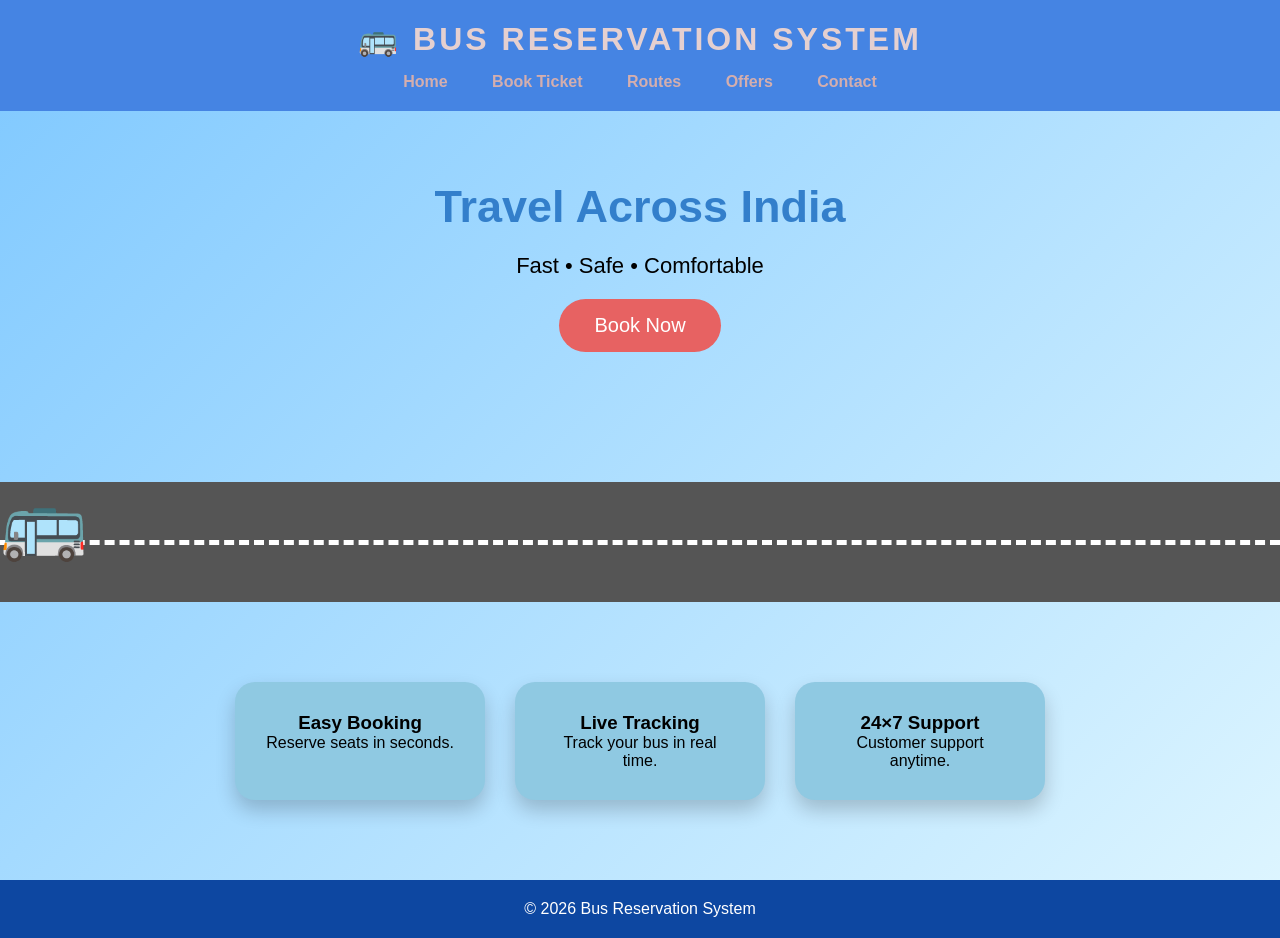
<file: index.html>
<!DOCTYPE html>
<html lang="en">
<head>
<meta charset="UTF-8">
<meta name="viewport" content="width=device-width, initial-scale=1.0">
<title>Bus Reservation</title>

<link rel="stylesheet" href="style.css">
</head>

<body>

<header>
    <h1>🚌 BUS RESERVATION SYSTEM</h1>

    <nav>
        <a href="#">Home</a>
        <a href="#">Book Ticket</a>
        <a href="#">Routes</a>
        <a href="#">Offers</a>
        <a href="#">Contact</a>
    </nav>
</header>

<section class="hero">

    <h2>Travel Across India</h2>

    <p>Fast • Safe • Comfortable</p>

    <button>Book Now</button>

</section>

<div class="road">

    <div class="bus">
        🚌
    </div>

</div>

<section class="cards">

<div class="card">
<h3>Easy Booking</h3>
<p>Reserve seats in seconds.</p>
</div>

<div class="card">
<h3>Live Tracking</h3>
<p>Track your bus in real time.</p>
</div>

<div class="card">
<h3>24×7 Support</h3>
<p>Customer support anytime.</p>
</div>

</section>

<footer>

© 2026 Bus Reservation System

</footer>

</body>
</html>
</file>
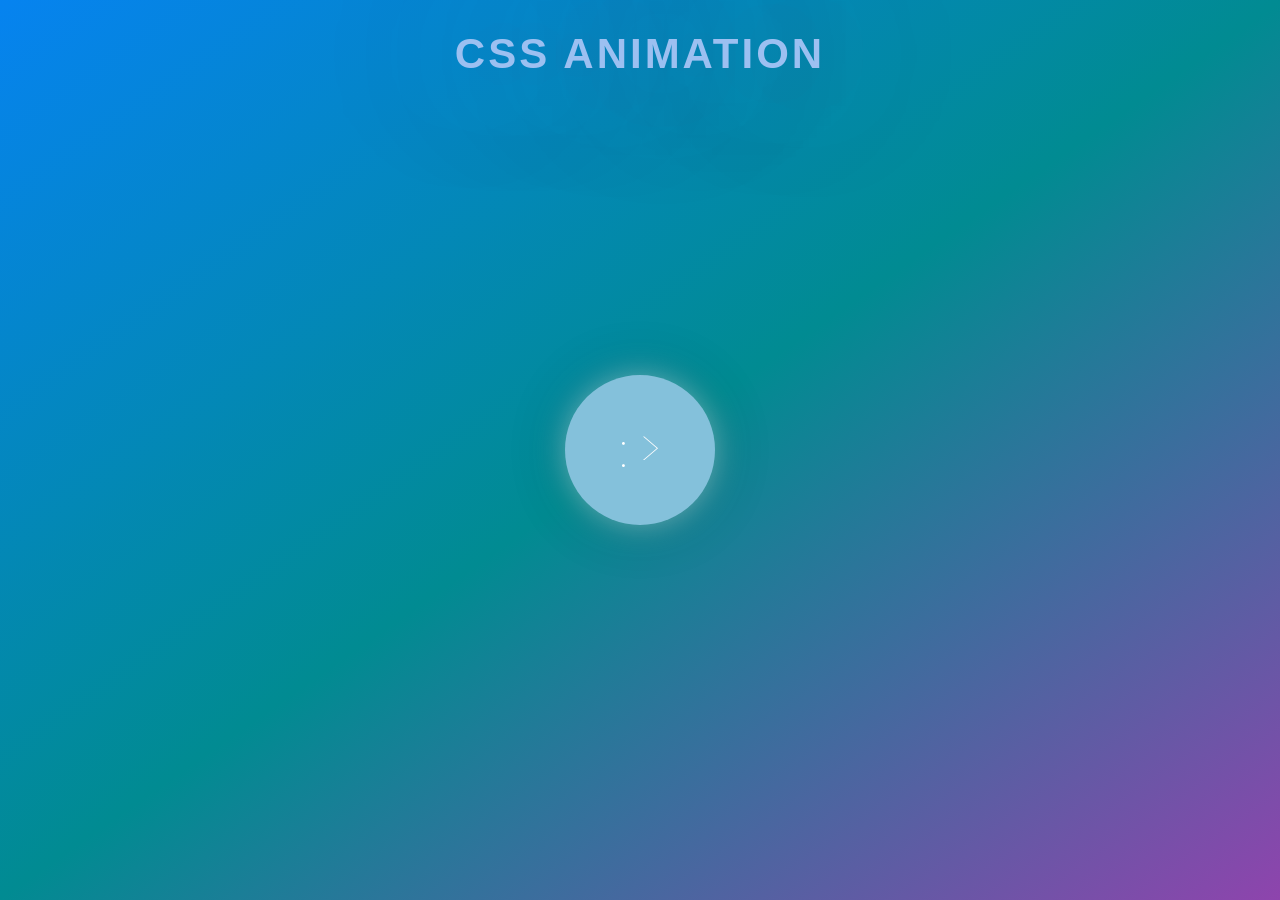
<file: animation.html>
<!DOCTYPE html>
<html lang="en">
<head>
<meta charset="UTF-8">
<meta name="viewport" content="width=device-width, initial-scale=1.0">
<title>CSS Animation</title>

<link href="https://fonts.googleapis.com/css2?family=Poppins:wght@500;700&display=swap" rel="stylesheet">

<style>

*{
    margin:0;
    padding:0;
    box-sizing:border-box;
}

body{
    height:100vh;
    display:flex;
    flex-direction:column;
    align-items:center;
    justify-content:center;
    background:linear-gradient(145deg,#0683f0,#018b92,#8e44ad);
    overflow:hidden;
    font-family:'Poppins',sans-serif;
}

h2{
    font-family:'Lucida Sans', 'Lucida Sans Regular', 'Lucida Grande', 'Lucida Sans Unicode', Geneva, Verdana, sans-serif;
    position:absolute;
    top:30px;
    font-size:42px;
    color:rgb(156, 192, 241);
    letter-spacing:3px;
    text-shadow:0 0 150px rgba(250, 176, 176, 0.6);
}

.circle{
    width:150px;
    height:150px;
    border-radius:50%;
    display:flex;
    justify-content:center;
    align-items:center;
    font-size:50px;
    font-weight:lighter;
    color:white;

    background:rgb(132, 193, 219);
    backdrop-filter:blur(12px);

    box-shadow:
        0 0 30px rgba(255,255,255,.4),
        0 0 60px rgba(0,0,0,.2);

    animation:move 5s ease-in-out infinite;
    transition:.5s;
}

.circle:hover{
    animation-play-state:paused;
    transform:scale(1.2);
    box-shadow:
        0 0 40px cyan,
        0 0 80px deepskyblue,
        0 0 120px white;
    cursor:pointer;
}

@keyframes move{

0%{
    transform:translateX(-350px) rotate(0deg);
    background:#ff4d4d;
}

20%{
    transform:translate(-150px,-80px) rotate(72deg);
    background:#ff7b00;
}

40%{
    transform:translate(120px,-120px) rotate(144deg);
    background:#ffd500;
}

60%{
    transform:translate(250px,40px) rotate(216deg);
    background:#00d26a;
}

80%{
    transform:translate(120px,120px) rotate(288deg);
    background:#0077ff;
}

100%{
    transform:translateX(-350px) rotate(360deg);
    background:#9d4edd;
}

}

</style>

</head>
<body>

<h2>CSS ANIMATION</h2>

<div class="circle">: ></div>

</body>
</html>
</file>
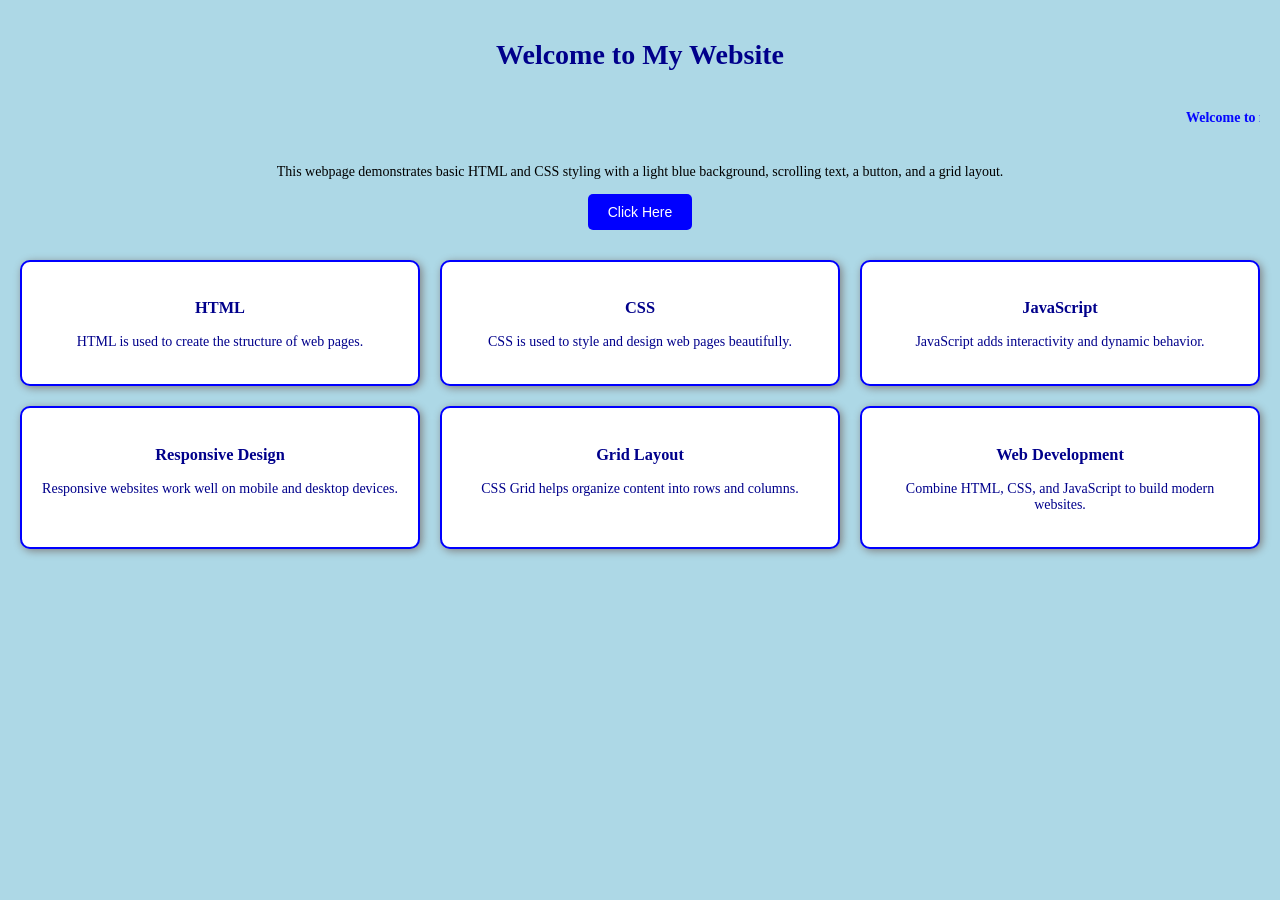
<file: index1.html>
<!DOCTYPE html>
<html>
<head>
    <title>Welcome to My Website</title>

    <style>
        body{
            margin:0;
            padding:20px;
            background-color:lightblue;
            font-family:Cambria;
            font-size:14px;
            text-align:center;
        }

        h1{
            color:darkblue;
        }

        marquee{
            color:blue;
            font-weight:bold;
            margin:20px 0;
        }

        button{
            background-color:blue;
            color:white;
            border:none;
            padding:10px 20px;
            border-radius:5px;
            cursor:pointer;
            font-size:14px;
        }

        button:hover{
            background-color:darkblue;
        }

        .grid{
            display:grid;
            grid-template-columns:repeat(3,1fr);
            gap:20px;
            margin-top:30px;
        }

        .box{
            background:white;
            border:2px solid blue;
            padding:20px;
            border-radius:10px;
            color:darkblue;
            box-shadow:2px 2px 8px gray;
        }
    </style>
</head>

<body>

    <h1>Welcome to My Website</h1>

    <marquee behavior="scroll" direction="left">
        Welcome to my website! Learn HTML and CSS in a simple way.
    </marquee>

    <p>
        This webpage demonstrates basic HTML and CSS styling with a light blue
        background, scrolling text, a button, and a grid layout.
    </p>

    <button>Click Here</button>

    <div class="grid">
        <div class="box">
            <h3>HTML</h3>
            <p>HTML is used to create the structure of web pages.</p>
        </div>

        <div class="box">
            <h3>CSS</h3>
            <p>CSS is used to style and design web pages beautifully.</p>
        </div>

        <div class="box">
            <h3>JavaScript</h3>
            <p>JavaScript adds interactivity and dynamic behavior.</p>
        </div>

        <div class="box">
            <h3>Responsive Design</h3>
            <p>Responsive websites work well on mobile and desktop devices.</p>
        </div>

        <div class="box">
            <h3>Grid Layout</h3>
            <p>CSS Grid helps organize content into rows and columns.</p>
        </div>

        <div class="box">
            <h3>Web Development</h3>
            <p>Combine HTML, CSS, and JavaScript to build modern websites.</p>
        </div>
    </div>

</body>
</html>
</file>
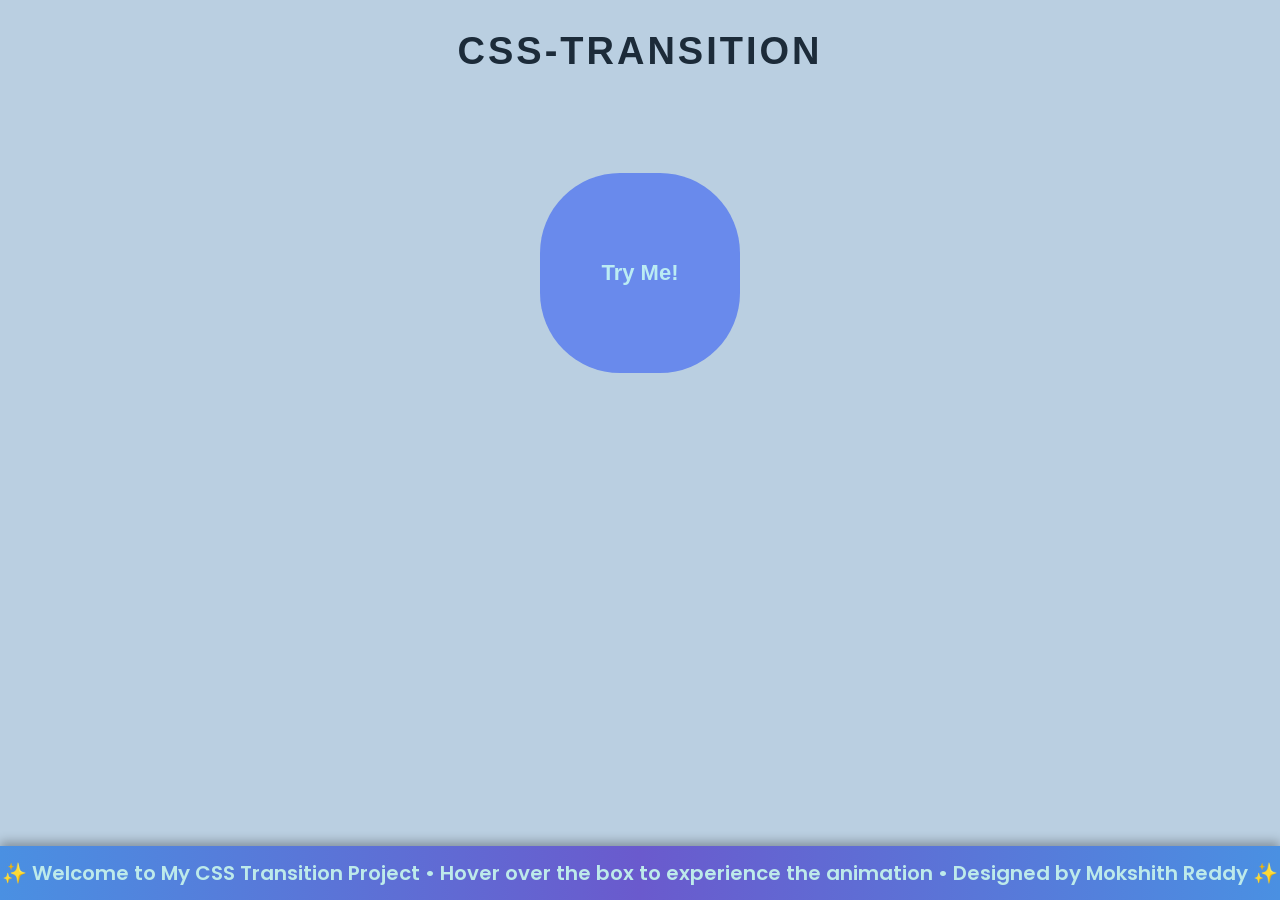
<file: transition.html>
<!DOCTYPE html>
<html>
<head>
    <title>TRANSITION</title>

    <!-- Google Font -->
    <link href="https://fonts.googleapis.com/css2?family=Poppins:wght@600;700&display=swap" rel="stylesheet">

    <style>
        body{
            font-family: Arial, Helvetica, sans-serif;
            text-align: center;
            background-color: #bacfe1;
            margin: 0;
            overflow-x: hidden;
        }

        h2{
            font-family:'Lucida Sans', 'Lucida Sans Regular', 'Lucida Grande', 'Lucida Sans Unicode', Geneva, Verdana, sans-serif;
            font-size: 38px;
            font-weight: 700;
            color: #1c2b39;
            letter-spacing: 3px;
            margin-top: 30px;
        }

        .box{
            width: 200px;
            height: 200px;
            border-radius: 40%;
            background-color: rgb(105, 138, 236);
            color: rgb(187, 236, 243);
            margin: 100px auto;
            line-height: 200px;
            font-size: 22px;
            font-weight: bold;
            transition: transform 0.9s ease,
                        background-color 0.9s ease,
                        border-radius 0.9s ease,
                        box-shadow 0.9s ease;
        }

        .box:hover{
            transform: rotate(18deg) scale(1.4);
            border-radius: 50%;
            background-color: rgb(198, 77, 56);
            box-shadow: 0 50px 50px rgba(231, 65, 65, 0.3);
        }
        .scroll-container{
            position: fixed;
            bottom: 0;
            left: 0;
            width: 100%;
            background: linear-gradient(90deg,#4a90e2,#6a5acd,#4a90e2);
            padding: 12px 0;
            overflow: hidden;
            box-shadow: 0 -4px 10px rgba(0,0,0,0.3);
        }
        .scroll-text{
            display: inline-block;
            white-space: nowrap;
            color: rgb(189, 234, 234);
            font-family: 'Poppins', sans-serif;
            font-size: 20px;
            font-weight: 600;
            animation: scroll 12s linear infinite;
        }
        @keyframes scroll{
            from{
                transform: translateX(100%);
            }
            to{
                transform: translateX(-100%);
            }
        }
    </style>
</head>

<body>

    <h2>CSS-TRANSITION</h2>

    <div class="box">
        Try Me!
    </div>

    <!-- Scrolling Footer -->
    <div class="scroll-container">
        <div class="scroll-text">
            ✨ Welcome to My CSS Transition Project • Hover over the box to experience the animation • Designed by Mokshith Reddy ✨
        </div>
    </div>

</body>
</html>
</file>
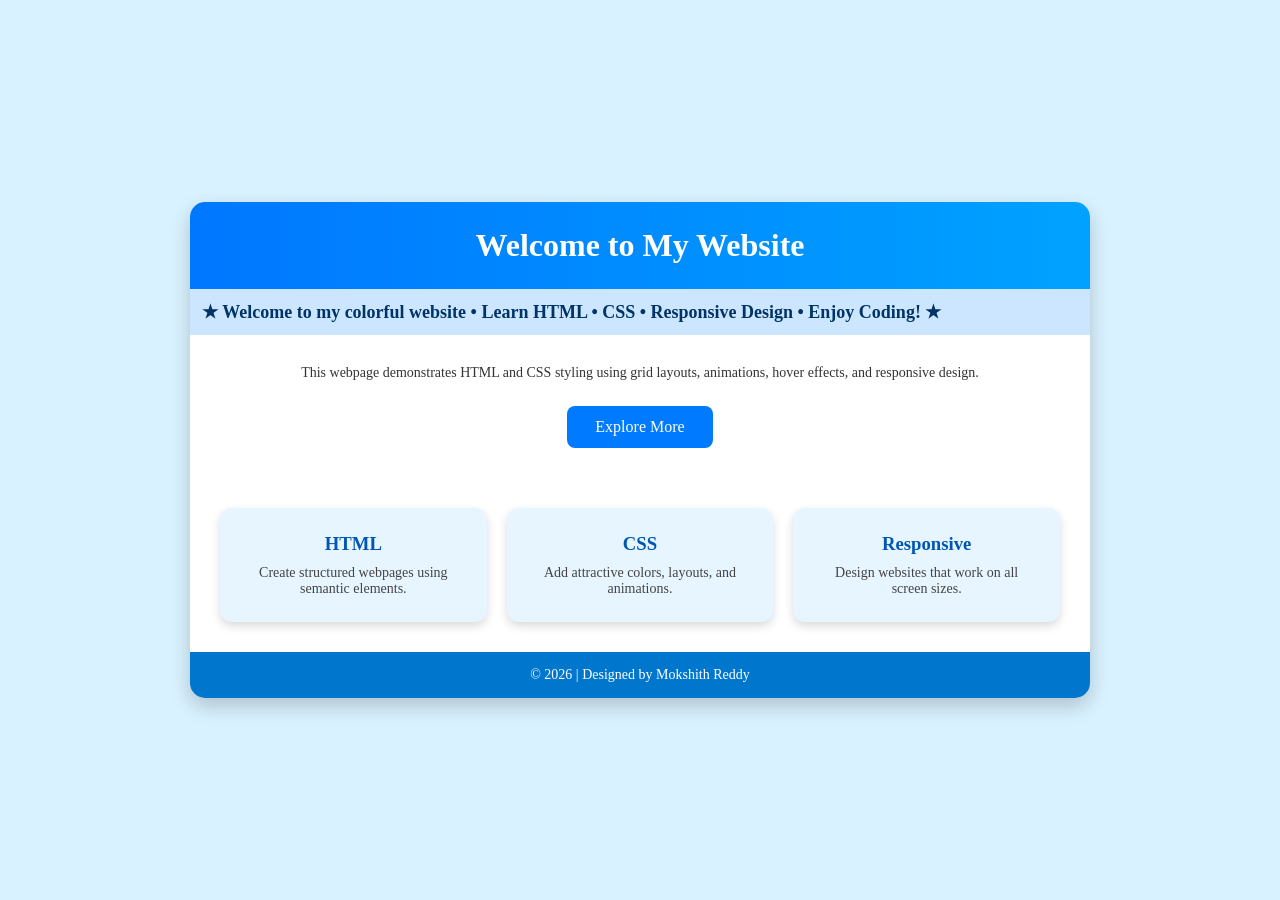
<file: welcome.html>
<!DOCTYPE html>
<html lang="en">
<head>
    <meta charset="UTF-8">
    <title>Welcome to My Website</title>

    <style>
        *{
            margin:0;
            padding:0;
            box-sizing:border-box;
            font-family:Cambria;
        }

        body{
            background:#d9f2ff;
            display:flex;
            justify-content:center;
            align-items:center;
            min-height:100vh;
        }

        .container{
            width:85%;
            max-width:900px;
            background:white;
            border-radius:15px;
            box-shadow:0 8px 20px rgba(0,0,0,0.2);
            overflow:hidden;
        }

        header{
            background:linear-gradient(90deg,#0077ff,#00a2ff);
            color:white;
            padding:25px;
            text-align:center;
        }

        header h1{
            font-size:32px;
        }

        .marquee{
            background:#cce6ff;
            color:#003366;
            padding:12px;
            overflow:hidden;
            white-space:nowrap;
            font-size:18px;
            font-weight:bold;
        }

        .marquee span{
            display:inline-block;
            animation:scroll 12s linear infinite;
        }

        @keyframes scroll{
            from{
                transform:translateX(100%);
            }
            to{
                transform:translateX(-100%);
            }
        }

        .content{
            text-align:center;
            padding:30px;
        }

        .content p{
            font-size:14px;
            color:#333;
            margin-bottom:25px;
        }

        button{
            background:#007BFF;
            color:white;
            border:none;
            padding:12px 28px;
            border-radius:8px;
            cursor:pointer;
            font-size:16px;
            transition:0.4s;
        }

        button:hover{
            background:#0056b3;
            transform:scale(1.08);
        }

        .grid{
            display:grid;
            grid-template-columns:repeat(3,1fr);
            gap:20px;
            padding:30px;
        }

        .box{
            background:#e6f5ff;
            padding:25px;
            border-radius:12px;
            text-align:center;
            box-shadow:0 4px 10px rgba(0,0,0,0.15);
            transition:0.4s;
        }

        .box:hover{
            background:#b3e0ff;
            transform:translateY(-8px);
        }

        .box h3{
            color:#0056b3;
            margin-bottom:10px;
        }

        .box p{
            font-size:14px;
            color:#444;
        }

        footer{
            background:#0077cc;
            color:white;
            text-align:center;
            padding:15px;
            font-size:14px;
        }

        @media(max-width:700px){

            .grid{
                grid-template-columns:1fr;
            }

            header h1{
                font-size:24px;
            }

        }

    </style>
</head>

<body>

<div class="container">

    <header>
        <h1>Welcome to My Website</h1>
    </header>

    <div class="marquee">
        <span>★ Welcome to my colorful website • Learn HTML • CSS • Responsive Design • Enjoy Coding! ★</span>
    </div>

    <div class="content">

        <p>
            This webpage demonstrates HTML and CSS styling using
            grid layouts, animations, hover effects, and responsive design.
        </p>

        <button>Explore More</button>

    </div>

    <div class="grid">

        <div class="box">
            <h3>HTML</h3>
            <p>Create structured webpages using semantic elements.</p>
        </div>

        <div class="box">
            <h3>CSS</h3>
            <p>Add attractive colors, layouts, and animations.</p>
        </div>

        <div class="box">
            <h3>Responsive</h3>
            <p>Design websites that work on all screen sizes.</p>
        </div>

    </div>

    <footer>
        © 2026 | Designed by Mokshith Reddy
    </footer>

</div>

</body>
</html>
</file>
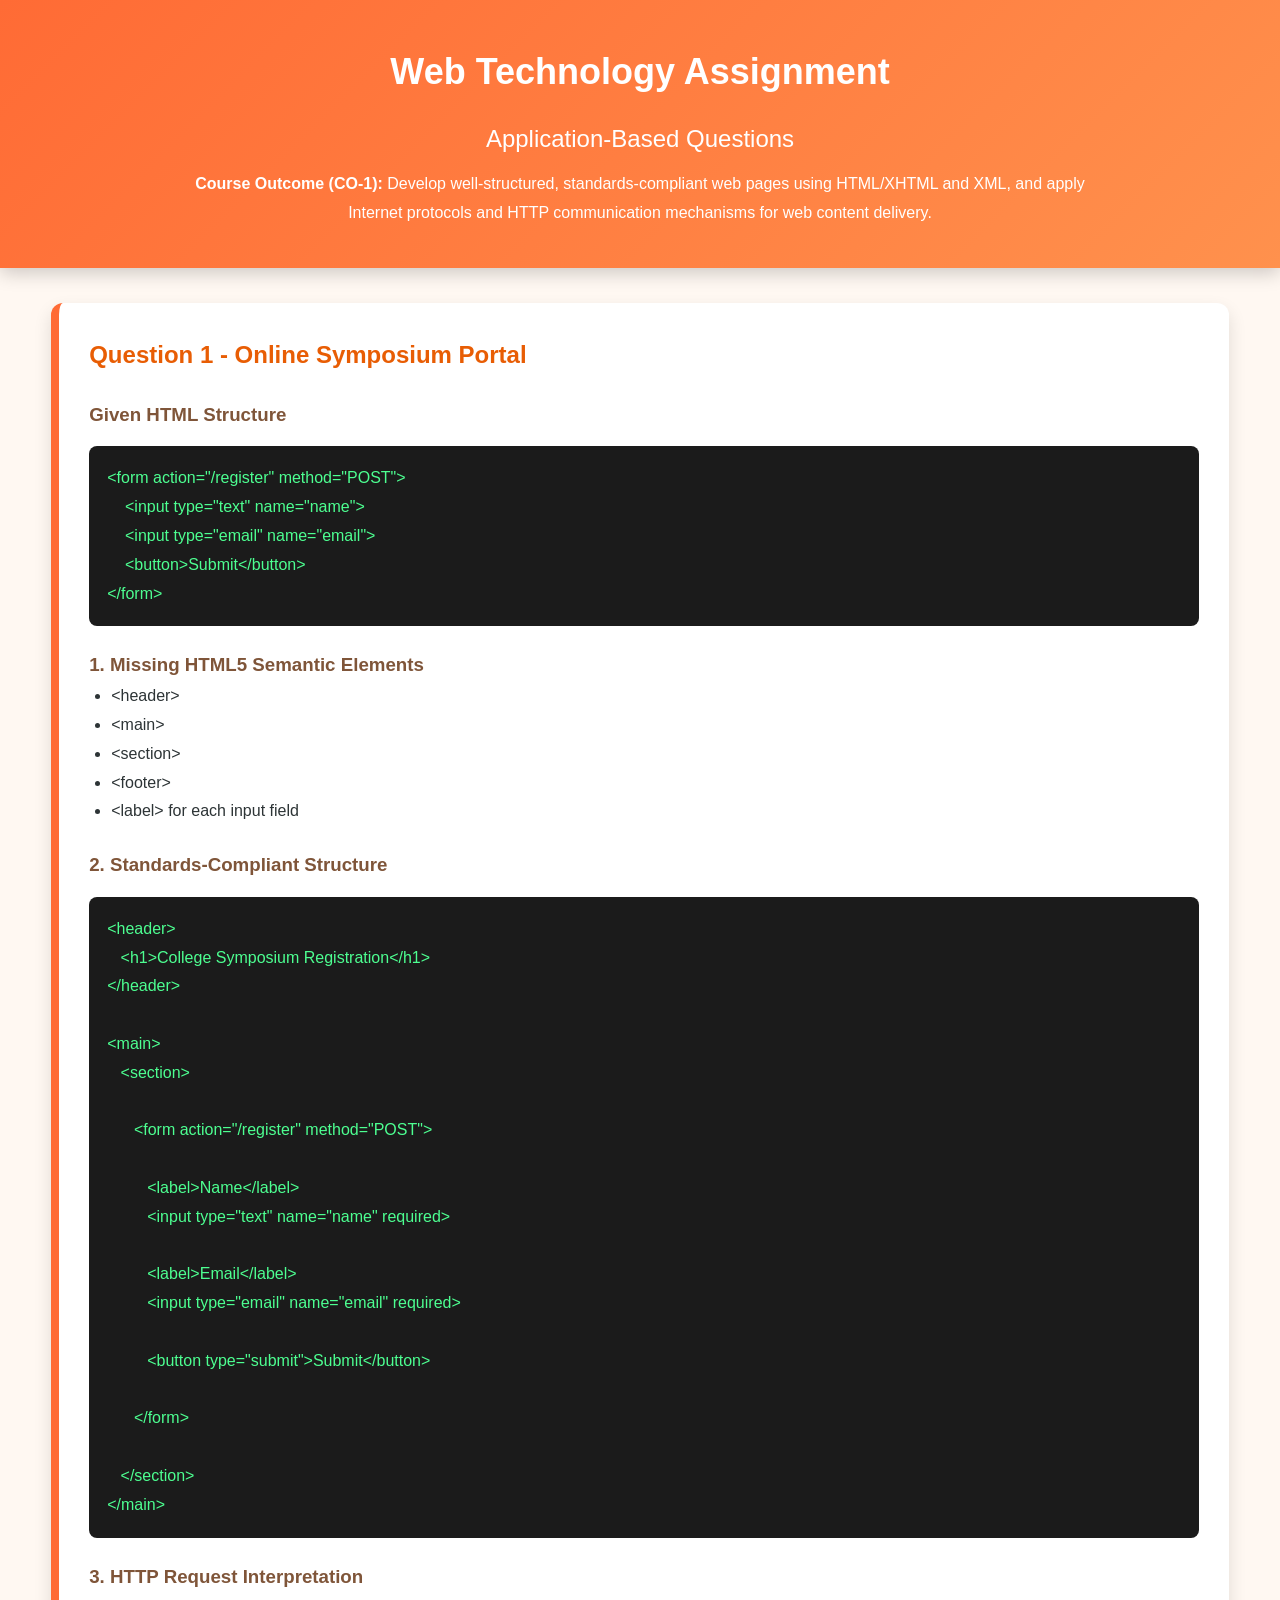
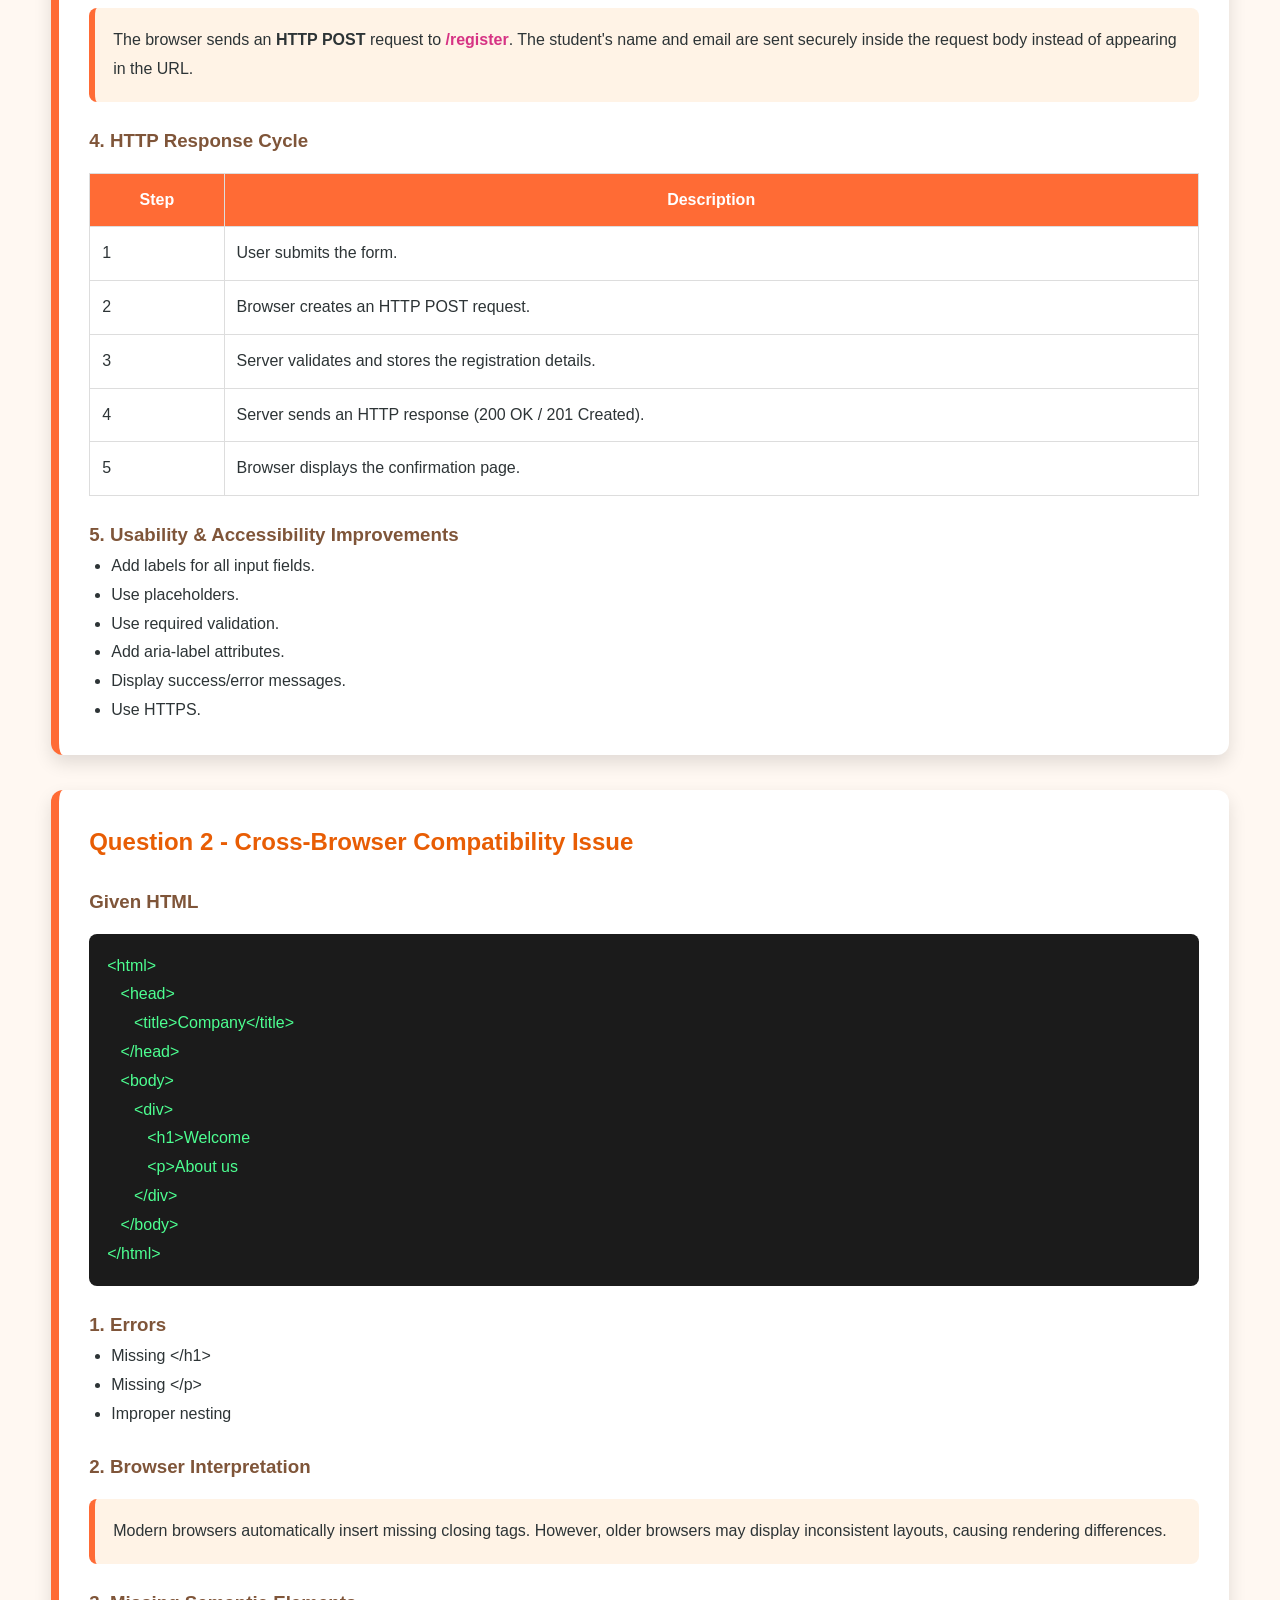
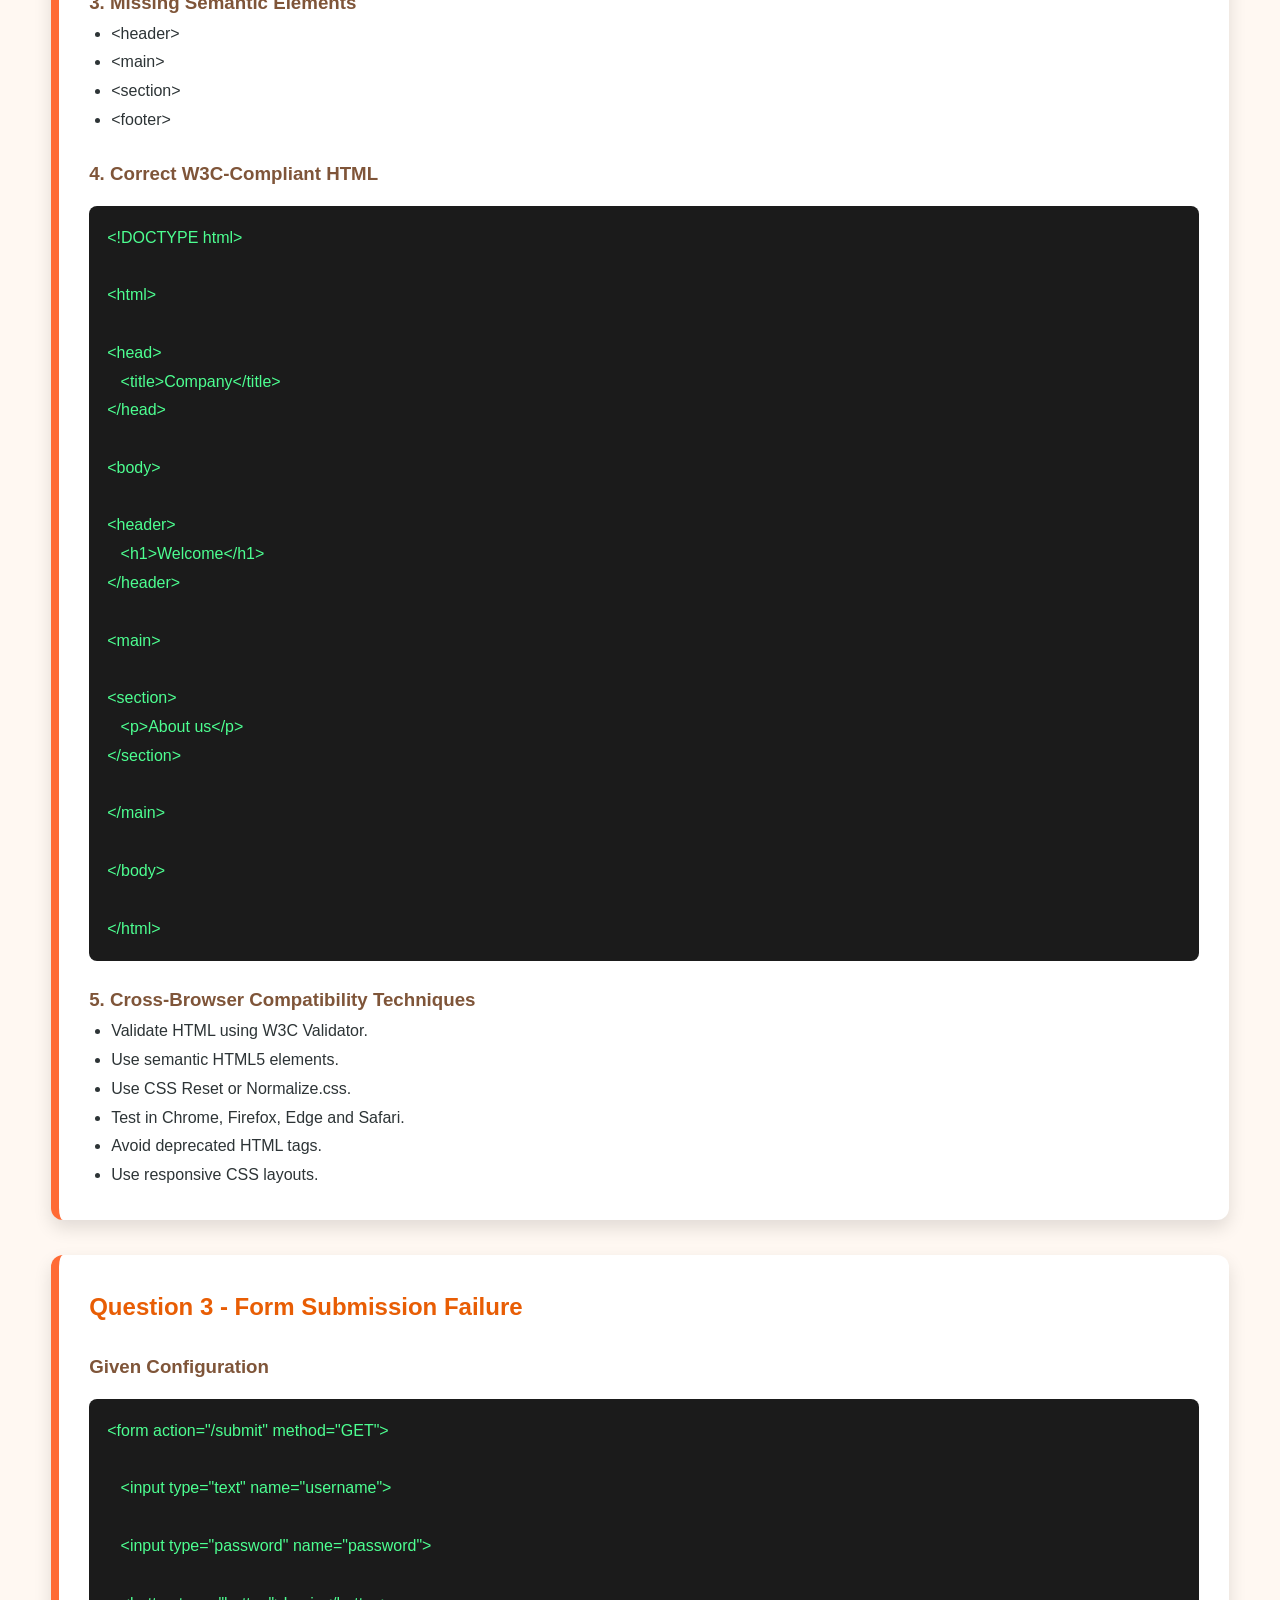
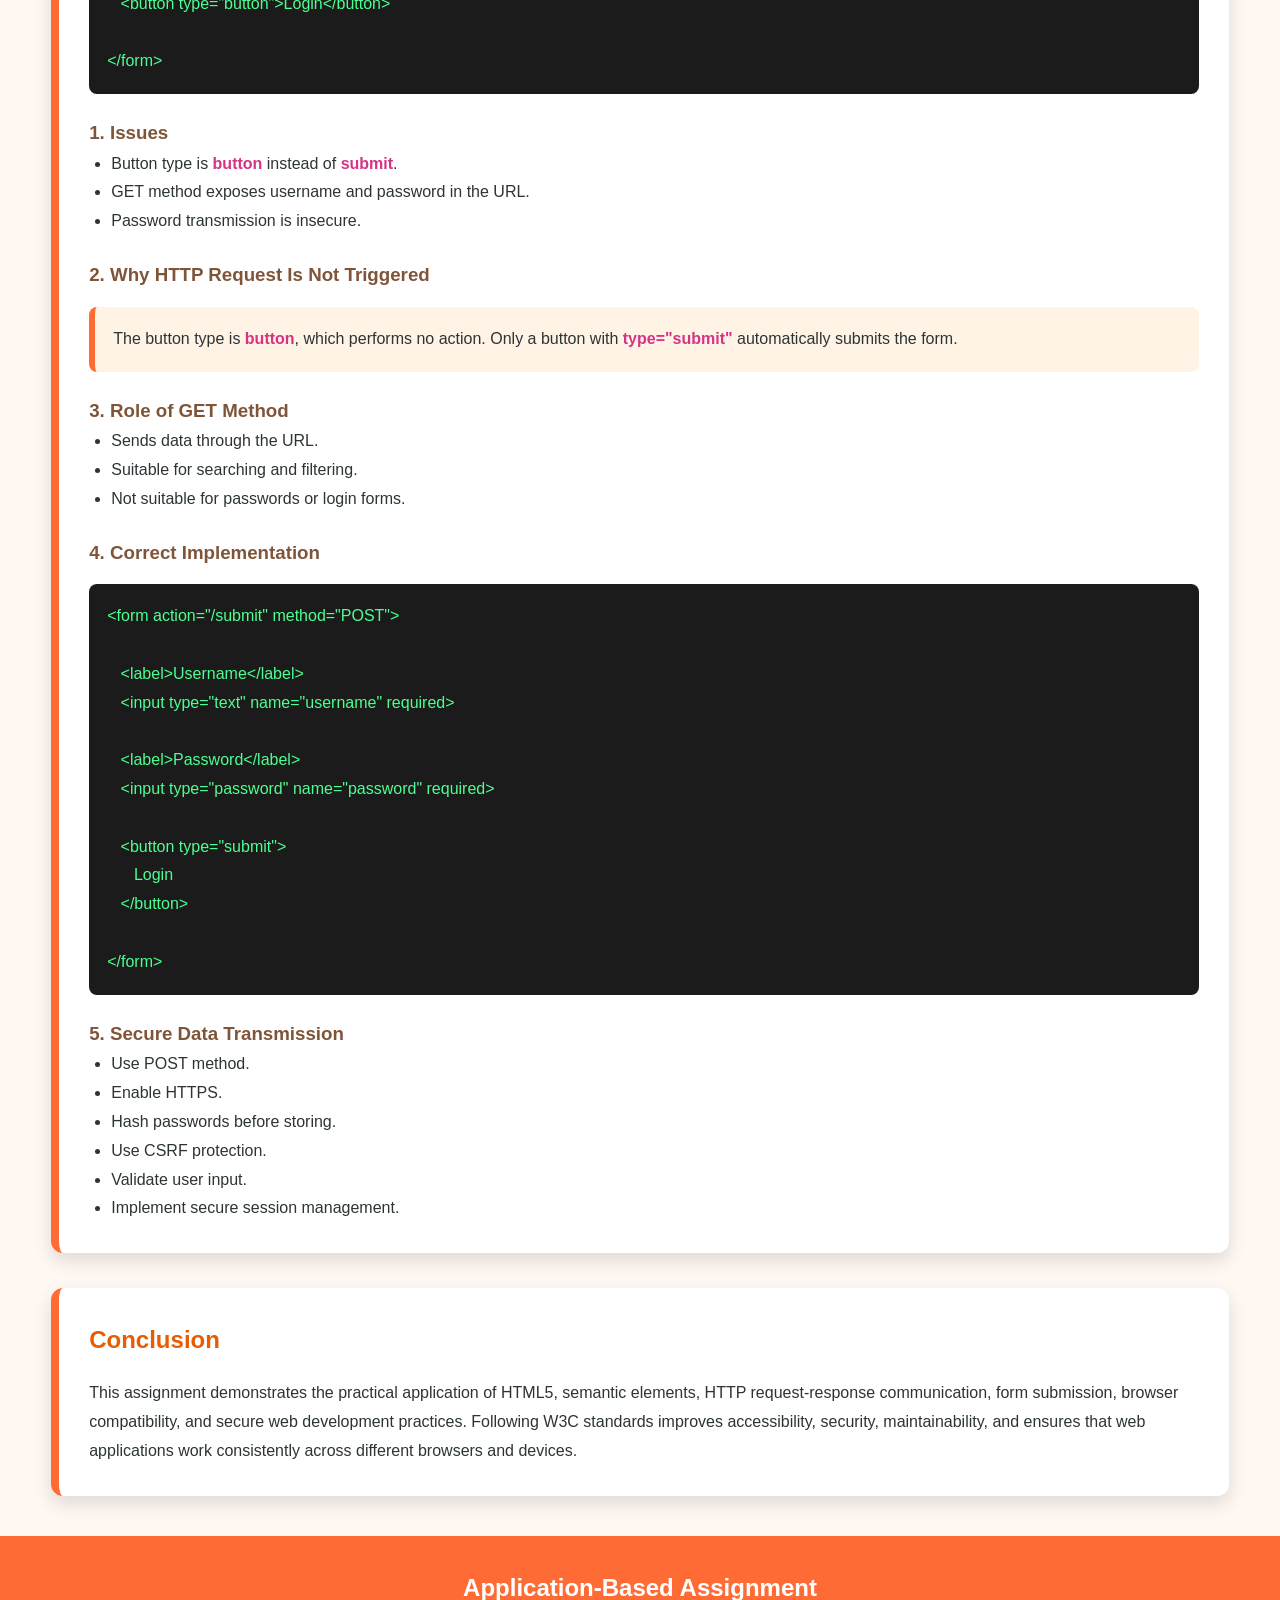
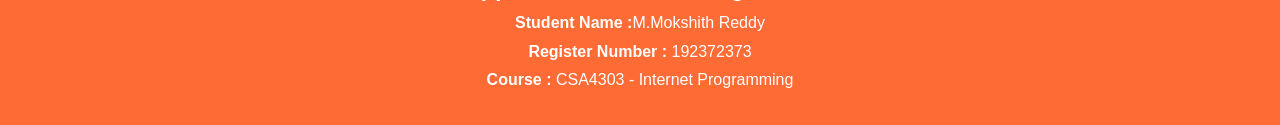
<file: CO1(CSA4303)/CO1_AT1.html>
<!DOCTYPE html>
<html lang="en">
<head>
<meta charset="UTF-8">
<meta name="viewport" content="width=device-width, initial-scale=1.0">

<title>CSA4303 - CO1_AT1 Assignment</title>

<style>

*{
    margin:0;
    padding:0;
    box-sizing:border-box;
    font-family:'Trebuchet MS',Arial,sans-serif;
}

body{
    background:#fff8f2;
    color:#2d3436;
    line-height:1.8;
}

/* ---------- HEADER ---------- */

header{
    background:linear-gradient(135deg,#ff6b35,#ff914d);
    color:white;
    padding:40px;
    text-align:center;
    box-shadow:0 5px 18px rgba(0,0,0,.2);
}

header h1{
    font-size:36px;
    margin-bottom:12px;
}

header h2{
    font-weight:400;
    margin-bottom:10px;
}

header p{
    max-width:900px;
    margin:auto;
}

/* ---------- CONTAINER ---------- */

.container{
    width:92%;
    max-width:1250px;
    margin:35px auto;
}

/* ---------- CARDS ---------- */

.card{

    background:white;
    border-left:8px solid #ff6b35;
    border-radius:12px;
    margin-bottom:35px;
    padding:30px;
    box-shadow:0 8px 18px rgba(0,0,0,.12);

}

.card h2{
    color:#e85d04;
    margin-bottom:18px;
}

.card h3{
    margin-top:22px;
    color:#7f5539;
}

/* ---------- TABLE ---------- */

table{

    width:100%;
    border-collapse:collapse;
    margin-top:15px;

}

th{

    background:#ff6b35;
    color:white;

}

th,td{

    border:1px solid #ddd;
    padding:12px;

}

/* ---------- CODE ---------- */

pre{

    background:#1b1b1b;
    color:#4dff91;
    padding:18px;
    margin-top:15px;
    border-radius:8px;
    overflow-x:auto;

}

code{

    color:#d63384;
    font-weight:bold;

}

/* ---------- HIGHLIGHT ---------- */

.note{

    background:#fff3e6;
    border-left:6px solid #ff6b35;
    padding:18px;
    margin-top:15px;
    border-radius:8px;

}

.correct{

    color:#008000;
    font-weight:bold;

}

ul{

    margin-left:22px;

}

footer{

    background:#ff6b35;
    color:white;
    text-align:center;
    padding:30px;
    margin-top:40px;

}

</style>

</head>

<body>

<header>

<h1>Web Technology Assignment</h1>

<h2>Application-Based Questions</h2>

<p>

<b>Course Outcome (CO-1):</b>

Develop well-structured, standards-compliant web pages using HTML/XHTML and XML,
and apply Internet protocols and HTTP communication mechanisms for web content delivery.

</p>

</header>

<div class="container">

<!-- QUESTION 1 -->

<div class="card">

<h2>Question 1 - Online Symposium Portal</h2>

<h3>Given HTML Structure</h3>

<pre>
&lt;form action="/register" method="POST"&gt;
    &lt;input type="text" name="name"&gt;
    &lt;input type="email" name="email"&gt;
    &lt;button&gt;Submit&lt;/button&gt;
&lt;/form&gt;
</pre>

<h3>1. Missing HTML5 Semantic Elements</h3>

<ul>

<li>&lt;header&gt;</li>

<li>&lt;main&gt;</li>

<li>&lt;section&gt;</li>

<li>&lt;footer&gt;</li>

<li>&lt;label&gt; for each input field</li>

</ul>

<h3>2. Standards-Compliant Structure</h3>

<pre>
&lt;header&gt;
   &lt;h1&gt;College Symposium Registration&lt;/h1&gt;
&lt;/header&gt;

&lt;main&gt;
   &lt;section&gt;

      &lt;form action="/register" method="POST"&gt;

         &lt;label&gt;Name&lt;/label&gt;
         &lt;input type="text" name="name" required&gt;

         &lt;label&gt;Email&lt;/label&gt;
         &lt;input type="email" name="email" required&gt;

         &lt;button type="submit"&gt;Submit&lt;/button&gt;

      &lt;/form&gt;

   &lt;/section&gt;
&lt;/main&gt;
</pre>

<h3>3. HTTP Request Interpretation</h3>

<div class="note">

The browser sends an <b>HTTP POST</b> request to <code>/register</code>.
The student's name and email are sent securely inside the request body instead
of appearing in the URL.

</div>

<h3>4. HTTP Response Cycle</h3>

<table>

<tr>

<th>Step</th>

<th>Description</th>

</tr>

<tr>

<td>1</td>

<td>User submits the form.</td>

</tr>

<tr>

<td>2</td>

<td>Browser creates an HTTP POST request.</td>

</tr>

<tr>

<td>3</td>

<td>Server validates and stores the registration details.</td>

</tr>

<tr>

<td>4</td>

<td>Server sends an HTTP response (200 OK / 201 Created).</td>

</tr>

<tr>

<td>5</td>

<td>Browser displays the confirmation page.</td>

</tr>

</table>

<h3>5. Usability & Accessibility Improvements</h3>

<ul>

<li>Add labels for all input fields.</li>

<li>Use placeholders.</li>

<li>Use required validation.</li>

<li>Add aria-label attributes.</li>

<li>Display success/error messages.</li>

<li>Use HTTPS.</li>

</ul>

</div>

<!-- QUESTION 2 -->

<div class="card">

<h2>Question 2 - Cross-Browser Compatibility Issue</h2>

<h3>Given HTML</h3>

<pre>
&lt;html&gt;
   &lt;head&gt;
      &lt;title&gt;Company&lt;/title&gt;
   &lt;/head&gt;
   &lt;body&gt;
      &lt;div&gt;
         &lt;h1&gt;Welcome
         &lt;p&gt;About us
      &lt;/div&gt;
   &lt;/body&gt;
&lt;/html&gt;
</pre>

<h3>1. Errors</h3>

<ul>

<li>Missing &lt;/h1&gt;</li>

<li>Missing &lt;/p&gt;</li>

<li>Improper nesting</li>

</ul>

<h3>2. Browser Interpretation</h3>

<div class="note">

Modern browsers automatically insert missing closing tags.
However, older browsers may display inconsistent layouts,
causing rendering differences.

</div>

<h3>3. Missing Semantic Elements</h3>

<ul>

<li>&lt;header&gt;</li>

<li>&lt;main&gt;</li>

<li>&lt;section&gt;</li>

<li>&lt;footer&gt;</li>

</ul>

<h3>4. Correct W3C-Compliant HTML</h3>

<pre>
&lt;!DOCTYPE html&gt;

&lt;html&gt;

&lt;head&gt;
   &lt;title&gt;Company&lt;/title&gt;
&lt;/head&gt;

&lt;body&gt;

&lt;header&gt;
   &lt;h1&gt;Welcome&lt;/h1&gt;
&lt;/header&gt;

&lt;main&gt;

&lt;section&gt;
   &lt;p&gt;About us&lt;/p&gt;
&lt;/section&gt;

&lt;/main&gt;

&lt;/body&gt;

&lt;/html&gt;
</pre>

<h3>5. Cross-Browser Compatibility Techniques</h3>

<ul>

<li>Validate HTML using W3C Validator.</li>

<li>Use semantic HTML5 elements.</li>

<li>Use CSS Reset or Normalize.css.</li>

<li>Test in Chrome, Firefox, Edge and Safari.</li>

<li>Avoid deprecated HTML tags.</li>

<li>Use responsive CSS layouts.</li>

</ul>

</div>

<!-- QUESTION 3 -->

<div class="card">

<h2>Question 3 - Form Submission Failure</h2>

<h3>Given Configuration</h3>

<pre>
&lt;form action="/submit" method="GET"&gt;

   &lt;input type="text" name="username"&gt;

   &lt;input type="password" name="password"&gt;

   &lt;button type="button"&gt;Login&lt;/button&gt;

&lt;/form&gt;
</pre>

<h3>1. Issues</h3>

<ul>

<li>Button type is <code>button</code> instead of <code>submit</code>.</li>

<li>GET method exposes username and password in the URL.</li>

<li>Password transmission is insecure.</li>

</ul>

<h3>2. Why HTTP Request Is Not Triggered</h3>

<div class="note">

The button type is <code>button</code>, which performs no action.
Only a button with <code>type="submit"</code> automatically submits the form.

</div>

<h3>3. Role of GET Method</h3>

<ul>

<li>Sends data through the URL.</li>

<li>Suitable for searching and filtering.</li>

<li>Not suitable for passwords or login forms.</li>

</ul>

<h3>4. Correct Implementation</h3>

<pre>
&lt;form action="/submit" method="POST"&gt;

   &lt;label&gt;Username&lt;/label&gt;
   &lt;input type="text" name="username" required&gt;

   &lt;label&gt;Password&lt;/label&gt;
   &lt;input type="password" name="password" required&gt;

   &lt;button type="submit"&gt;
      Login
   &lt;/button&gt;

&lt;/form&gt;
</pre>

<h3>5. Secure Data Transmission</h3>

<ul>

<li>Use POST method.</li>

<li>Enable HTTPS.</li>

<li>Hash passwords before storing.</li>

<li>Use CSRF protection.</li>

<li>Validate user input.</li>

<li>Implement secure session management.</li>

</ul>

</div>

<!-- CONCLUSION -->

<div class="card">

<h2>Conclusion</h2>

<p>

This assignment demonstrates the practical application of HTML5,
semantic elements, HTTP request-response communication,
form submission, browser compatibility,
and secure web development practices.

Following W3C standards improves accessibility,
security, maintainability, and ensures that web applications
work consistently across different browsers and devices.

</p>

</div>

</div>

<footer>

<h2>Application-Based Assignment</h2>

<p><b>Student Name :</b>M.Mokshith Reddy</p>

<p><b>Register Number :</b> 192372373</p>

<p><b>Course :</b> CSA4303 - Internet Programming</p>

</footer>

</body>
</html>
</file>
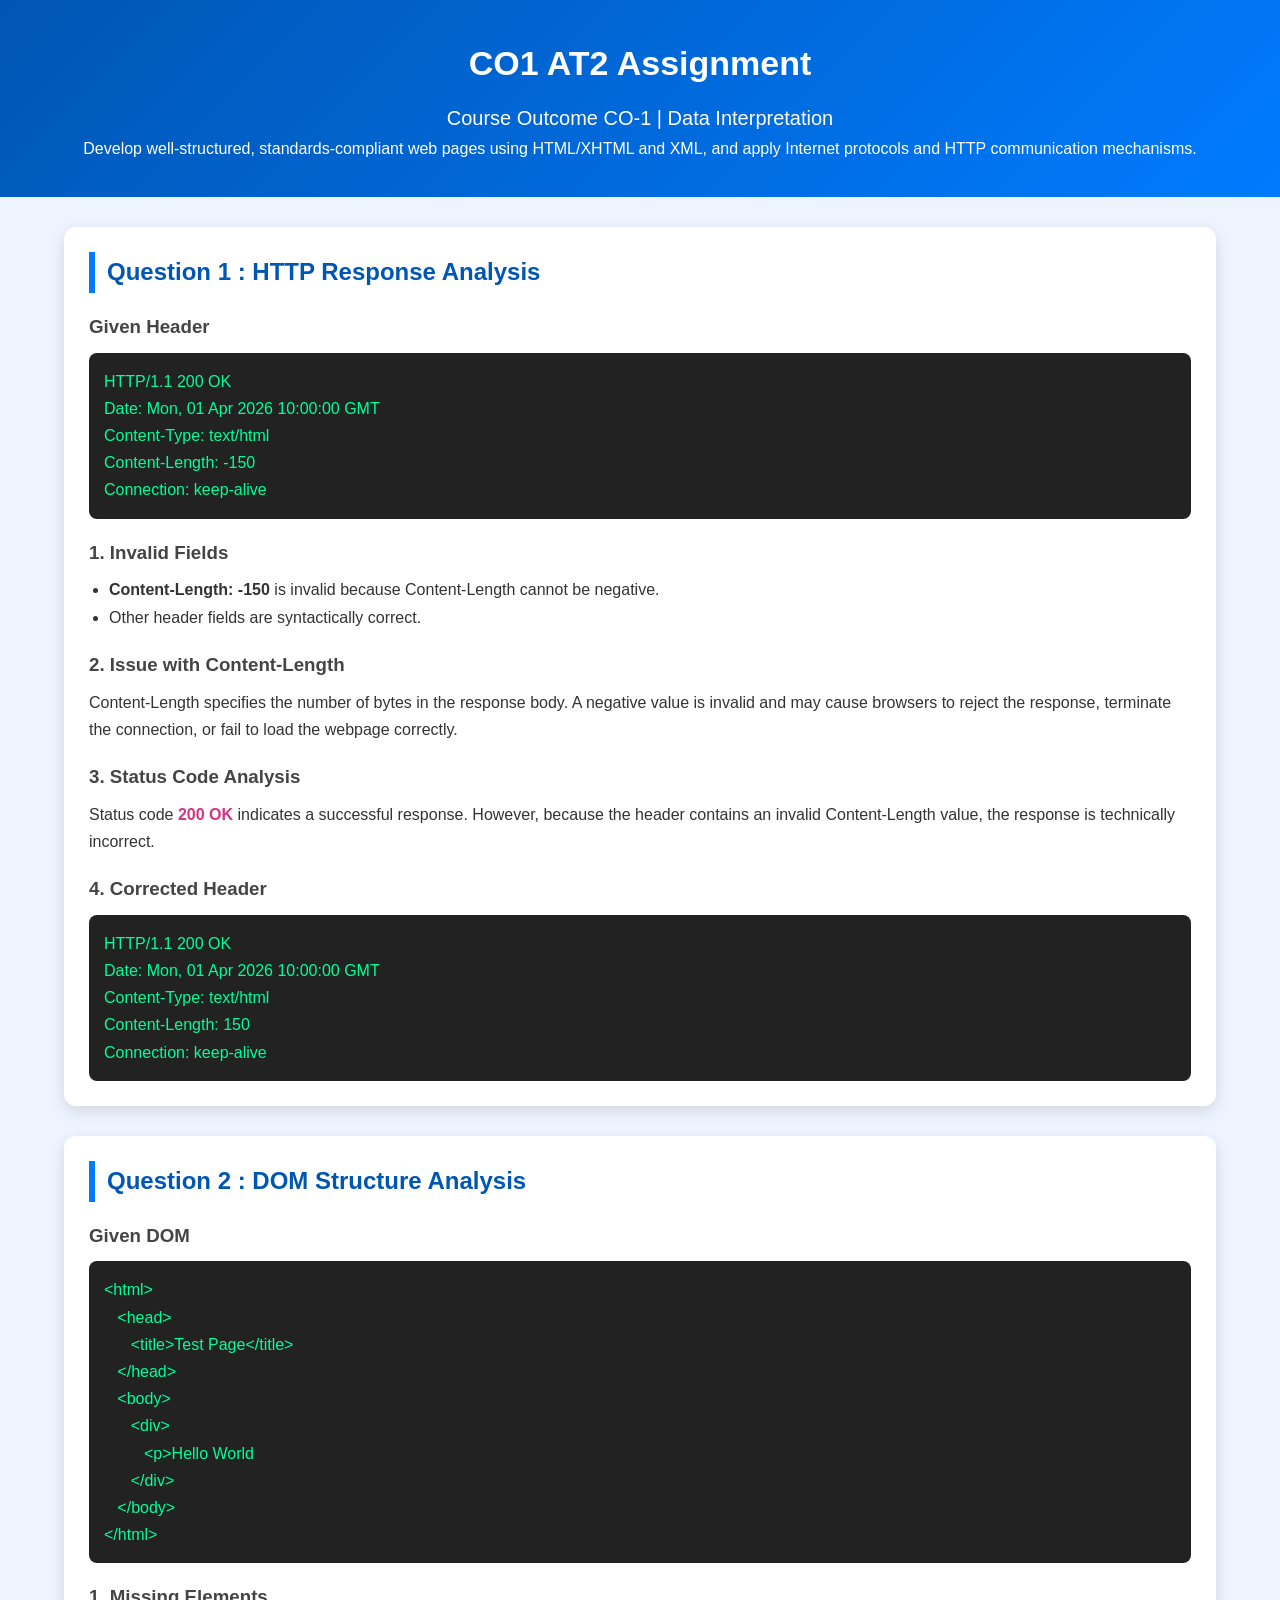
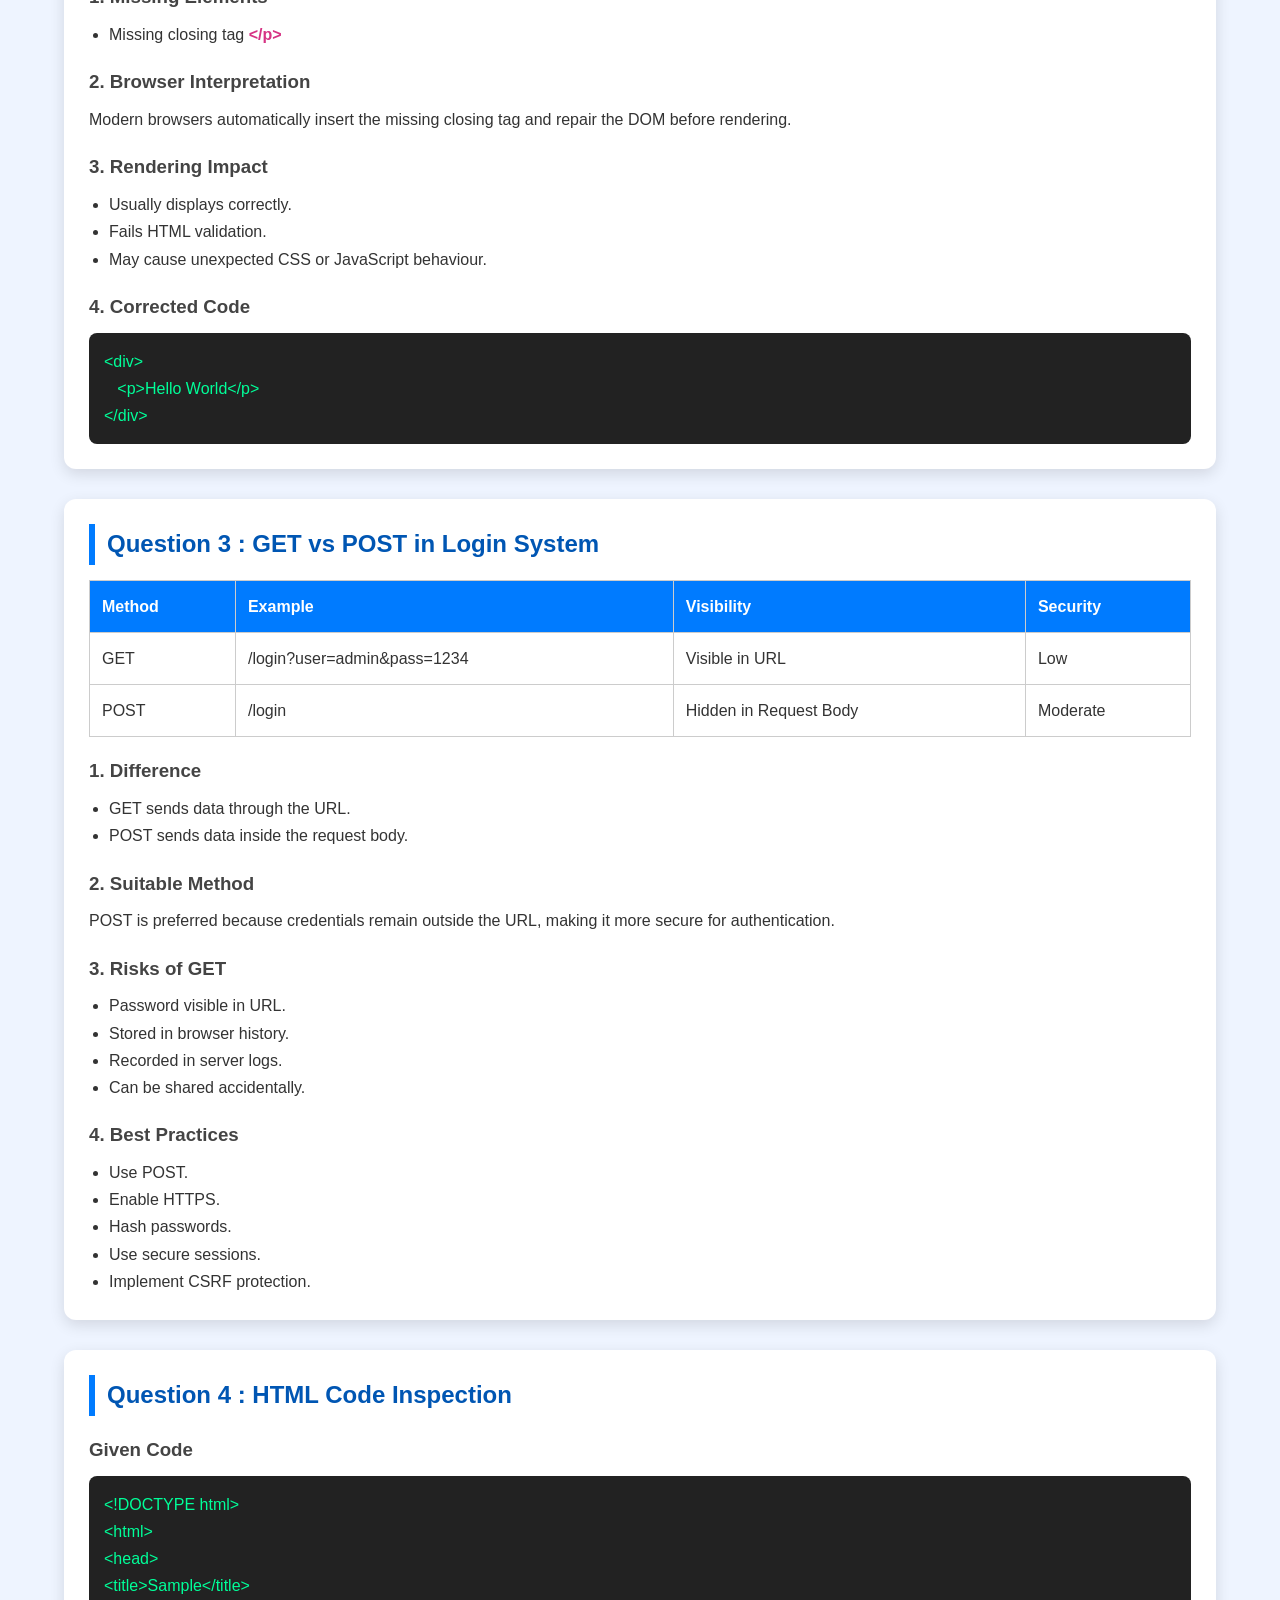
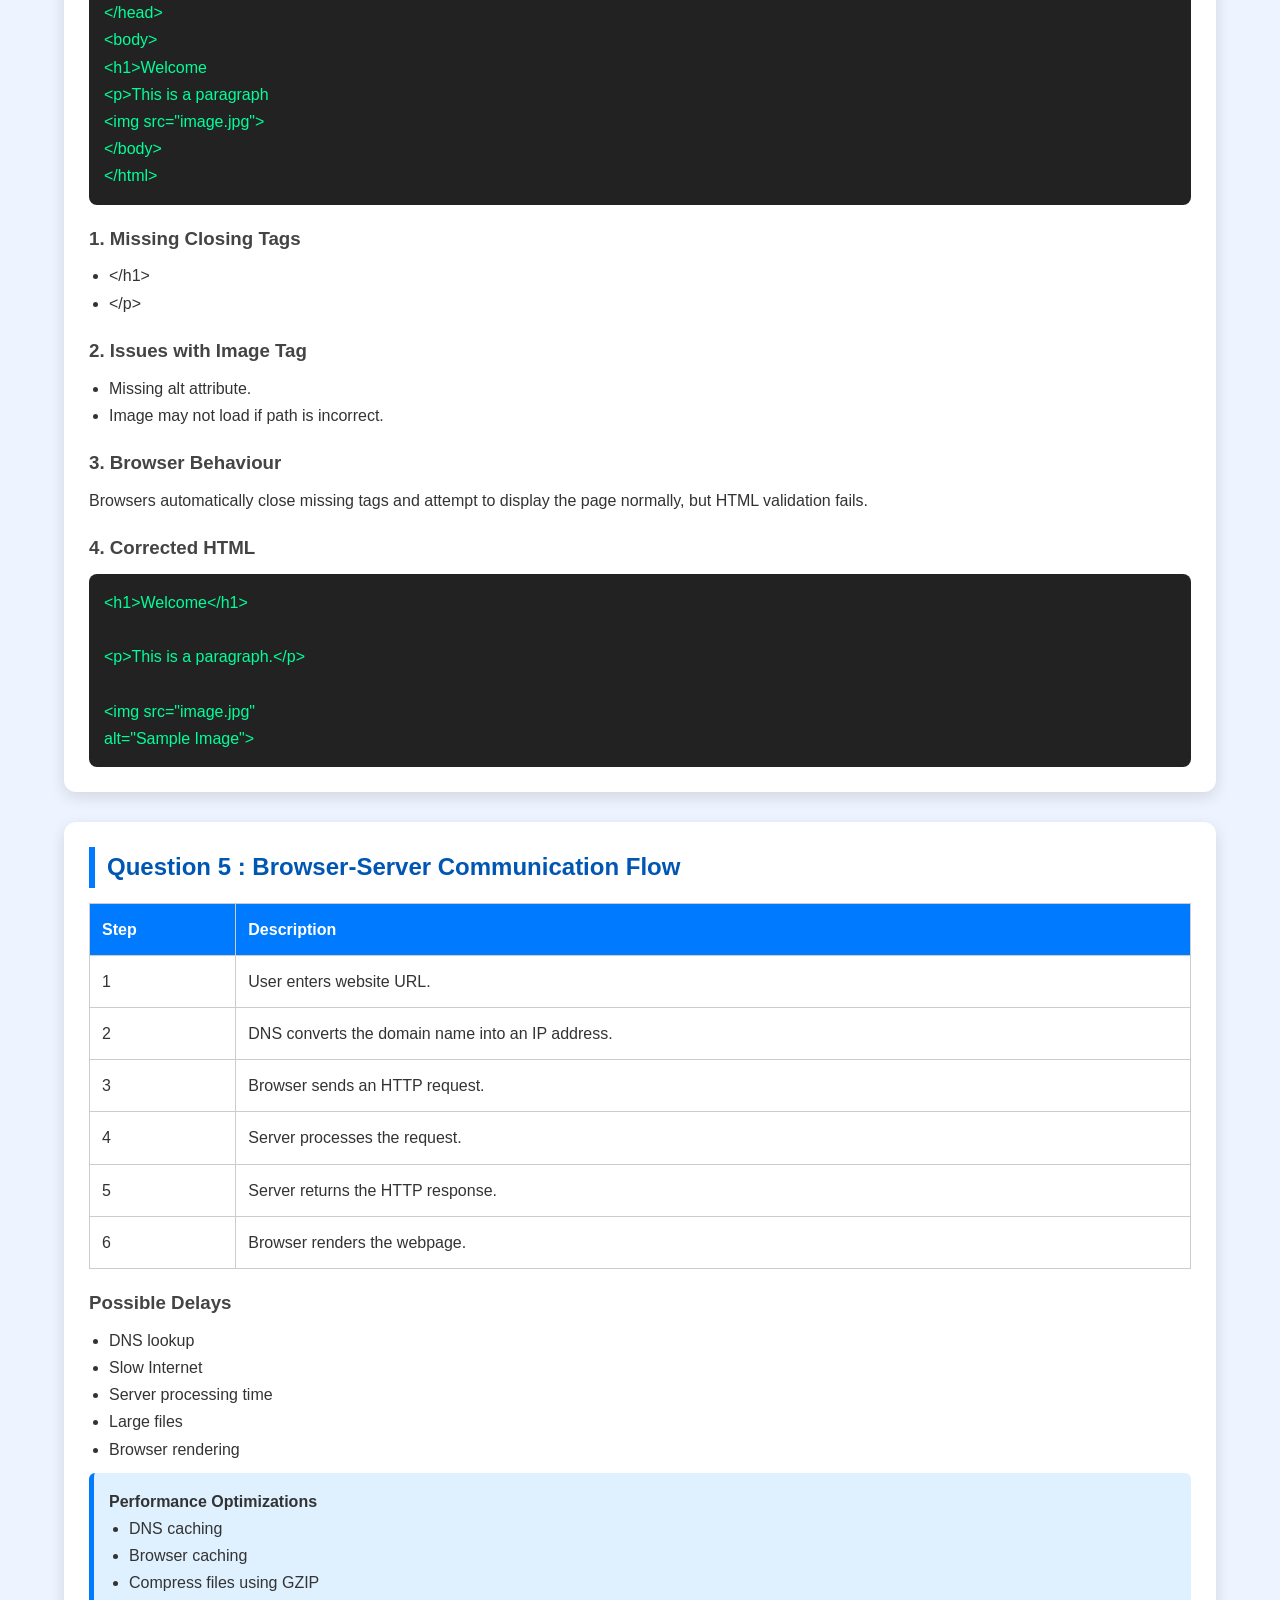
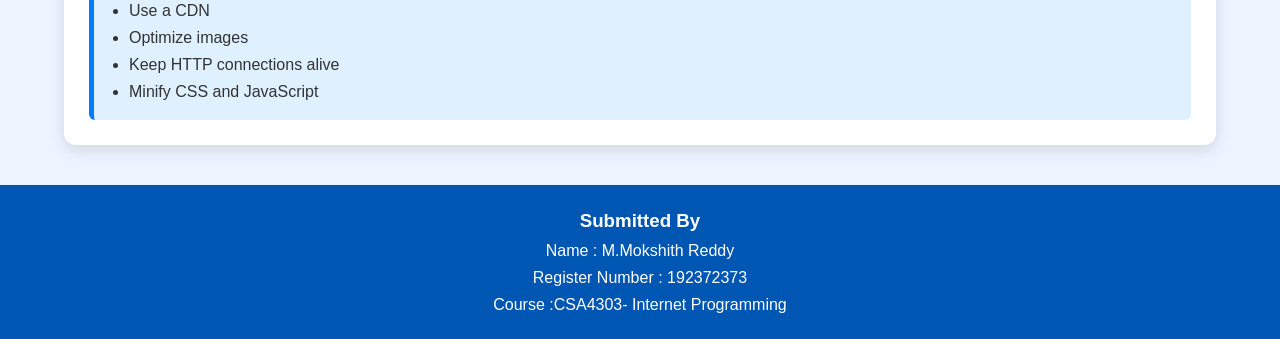
<file: CO1(CSA4303)/CO1_AT2.html>
<!DOCTYPE html>
<html lang="en">
<head>
<meta charset="UTF-8">
<meta name="viewport" content="width=device-width, initial-scale=1.0">
<title>Data Interpretation Assignment - CO1</title>

<style>
*{
    margin:0;
    padding:0;
    box-sizing:border-box;
    font-family:'Segoe UI',sans-serif;
}

body{
    background:#eef4ff;
    color:#333;
    line-height:1.7;
}

header{
    background:linear-gradient(135deg,#0056b3,#007bff);
    color:white;
    text-align:center;
    padding:35px;
}

header h1{
    font-size:34px;
}

header h2{
    font-size:20px;
    font-weight:400;
    margin-top:8px;
}

.container{
    width:90%;
    max-width:1200px;
    margin:30px auto;
}

.card{
    background:white;
    padding:25px;
    margin-bottom:30px;
    border-radius:12px;
    box-shadow:0 5px 15px rgba(0,0,0,.12);
}

.card h2{
    color:#0056b3;
    margin-bottom:15px;
    border-left:6px solid #007bff;
    padding-left:12px;
}

.card h3{
    color:#444;
    margin-top:18px;
    margin-bottom:8px;
}

pre{
    background:#222;
    color:#00ff99;
    padding:15px;
    border-radius:8px;
    overflow-x:auto;
    margin-top:10px;
}

table{
    width:100%;
    border-collapse:collapse;
    margin-top:15px;
}

table th{
    background:#007bff;
    color:white;
}

table th,table td{
    border:1px solid #ccc;
    padding:12px;
    text-align:left;
}

ul{
    margin-left:20px;
}

code{
    color:#d63384;
    font-weight:bold;
}

footer{
    background:#0056b3;
    color:white;
    text-align:center;
    padding:20px;
    margin-top:40px;
}

.highlight{
    background:#dff0ff;
    padding:15px;
    border-left:5px solid #007bff;
    border-radius:6px;
    margin-top:10px;
}
</style>

</head>

<body>

<header>

<h1>CO1 AT2 Assignment</h1>

<h2>Course Outcome CO-1 | Data Interpretation</h2>

<p>Develop well-structured, standards-compliant web pages using HTML/XHTML and XML, and apply Internet protocols and HTTP communication mechanisms.</p>

</header>

<div class="container">

<div class="card">

<h2>Question 1 : HTTP Response Analysis</h2>

<h3>Given Header</h3>

<pre>
HTTP/1.1 200 OK
Date: Mon, 01 Apr 2026 10:00:00 GMT
Content-Type: text/html
Content-Length: -150
Connection: keep-alive
</pre>

<h3>1. Invalid Fields</h3>

<ul>
<li><b>Content-Length: -150</b> is invalid because Content-Length cannot be negative.</li>
<li>Other header fields are syntactically correct.</li>
</ul>

<h3>2. Issue with Content-Length</h3>

<p>
Content-Length specifies the number of bytes in the response body.
A negative value is invalid and may cause browsers to reject the response,
terminate the connection, or fail to load the webpage correctly.
</p>

<h3>3. Status Code Analysis</h3>

<p>
Status code <code>200 OK</code> indicates a successful response. However,
because the header contains an invalid Content-Length value,
the response is technically incorrect.
</p>

<h3>4. Corrected Header</h3>

<pre>
HTTP/1.1 200 OK
Date: Mon, 01 Apr 2026 10:00:00 GMT
Content-Type: text/html
Content-Length: 150
Connection: keep-alive
</pre>

</div>

<div class="card">

<h2>Question 2 : DOM Structure Analysis</h2>

<h3>Given DOM</h3>

<pre>
&lt;html&gt;
   &lt;head&gt;
      &lt;title&gt;Test Page&lt;/title&gt;
   &lt;/head&gt;
   &lt;body&gt;
      &lt;div&gt;
         &lt;p&gt;Hello World
      &lt;/div&gt;
   &lt;/body&gt;
&lt;/html&gt;
</pre>

<h3>1. Missing Elements</h3>

<ul>
<li>Missing closing tag <code>&lt;/p&gt;</code></li>
</ul>

<h3>2. Browser Interpretation</h3>

<p>
Modern browsers automatically insert the missing closing tag and repair
the DOM before rendering.
</p>

<h3>3. Rendering Impact</h3>

<ul>
<li>Usually displays correctly.</li>
<li>Fails HTML validation.</li>
<li>May cause unexpected CSS or JavaScript behaviour.</li>
</ul>

<h3>4. Corrected Code</h3>

<pre>
&lt;div&gt;
   &lt;p&gt;Hello World&lt;/p&gt;
&lt;/div&gt;
</pre>

</div>

<div class="card">

<h2>Question 3 : GET vs POST in Login System</h2>

<table>

<tr>

<th>Method</th>

<th>Example</th>

<th>Visibility</th>

<th>Security</th>

</tr>

<tr>

<td>GET</td>

<td>/login?user=admin&pass=1234</td>

<td>Visible in URL</td>

<td>Low</td>

</tr>

<tr>

<td>POST</td>

<td>/login</td>

<td>Hidden in Request Body</td>

<td>Moderate</td>

</tr>

</table>

<h3>1. Difference</h3>

<ul>
<li>GET sends data through the URL.</li>
<li>POST sends data inside the request body.</li>
</ul>

<h3>2. Suitable Method</h3>

<p>
POST is preferred because credentials remain outside the URL,
making it more secure for authentication.
</p>

<h3>3. Risks of GET</h3>

<ul>
<li>Password visible in URL.</li>
<li>Stored in browser history.</li>
<li>Recorded in server logs.</li>
<li>Can be shared accidentally.</li>
</ul>

<h3>4. Best Practices</h3>

<ul>
<li>Use POST.</li>
<li>Enable HTTPS.</li>
<li>Hash passwords.</li>
<li>Use secure sessions.</li>
<li>Implement CSRF protection.</li>
</ul>

</div>

<div class="card">

<h2>Question 4 : HTML Code Inspection</h2>

<h3>Given Code</h3>

<pre>
&lt;!DOCTYPE html&gt;
&lt;html&gt;
&lt;head&gt;
&lt;title&gt;Sample&lt;/title&gt;
&lt;/head&gt;
&lt;body&gt;
&lt;h1&gt;Welcome
&lt;p&gt;This is a paragraph
&lt;img src="image.jpg"&gt;
&lt;/body&gt;
&lt;/html&gt;
</pre>

<h3>1. Missing Closing Tags</h3>

<ul>
<li>&lt;/h1&gt;</li>
<li>&lt;/p&gt;</li>
</ul>

<h3>2. Issues with Image Tag</h3>

<ul>
<li>Missing alt attribute.</li>
<li>Image may not load if path is incorrect.</li>
</ul>

<h3>3. Browser Behaviour</h3>

<p>
Browsers automatically close missing tags and attempt to display
the page normally, but HTML validation fails.
</p>

<h3>4. Corrected HTML</h3>

<pre>
&lt;h1&gt;Welcome&lt;/h1&gt;

&lt;p&gt;This is a paragraph.&lt;/p&gt;

&lt;img src="image.jpg"
alt="Sample Image"&gt;
</pre>

</div>

<div class="card">

<h2>Question 5 : Browser-Server Communication Flow</h2>

<table>

<tr>

<th>Step</th>

<th>Description</th>

</tr>

<tr>

<td>1</td>

<td>User enters website URL.</td>

</tr>

<tr>

<td>2</td>

<td>DNS converts the domain name into an IP address.</td>

</tr>

<tr>

<td>3</td>

<td>Browser sends an HTTP request.</td>

</tr>

<tr>

<td>4</td>

<td>Server processes the request.</td>

</tr>

<tr>

<td>5</td>

<td>Server returns the HTTP response.</td>

</tr>

<tr>

<td>6</td>

<td>Browser renders the webpage.</td>

</tr>

</table>

<h3>Possible Delays</h3>

<ul>
<li>DNS lookup</li>
<li>Slow Internet</li>
<li>Server processing time</li>
<li>Large files</li>
<li>Browser rendering</li>
</ul>

<div class="highlight">

<b>Performance Optimizations</b>

<ul>
<li>DNS caching</li>
<li>Browser caching</li>
<li>Compress files using GZIP</li>
<li>Use a CDN</li>
<li>Optimize images</li>
<li>Keep HTTP connections alive</li>
<li>Minify CSS and JavaScript</li>
</ul>

</div>

</div>

</div>

<footer>

<h3>Submitted By</h3>

<p>Name : M.Mokshith Reddy</p>

<p>Register Number : 192372373</p>

<p>Course :CSA4303- Internet Programming</p>

</footer>

</body>
</html>
</file>
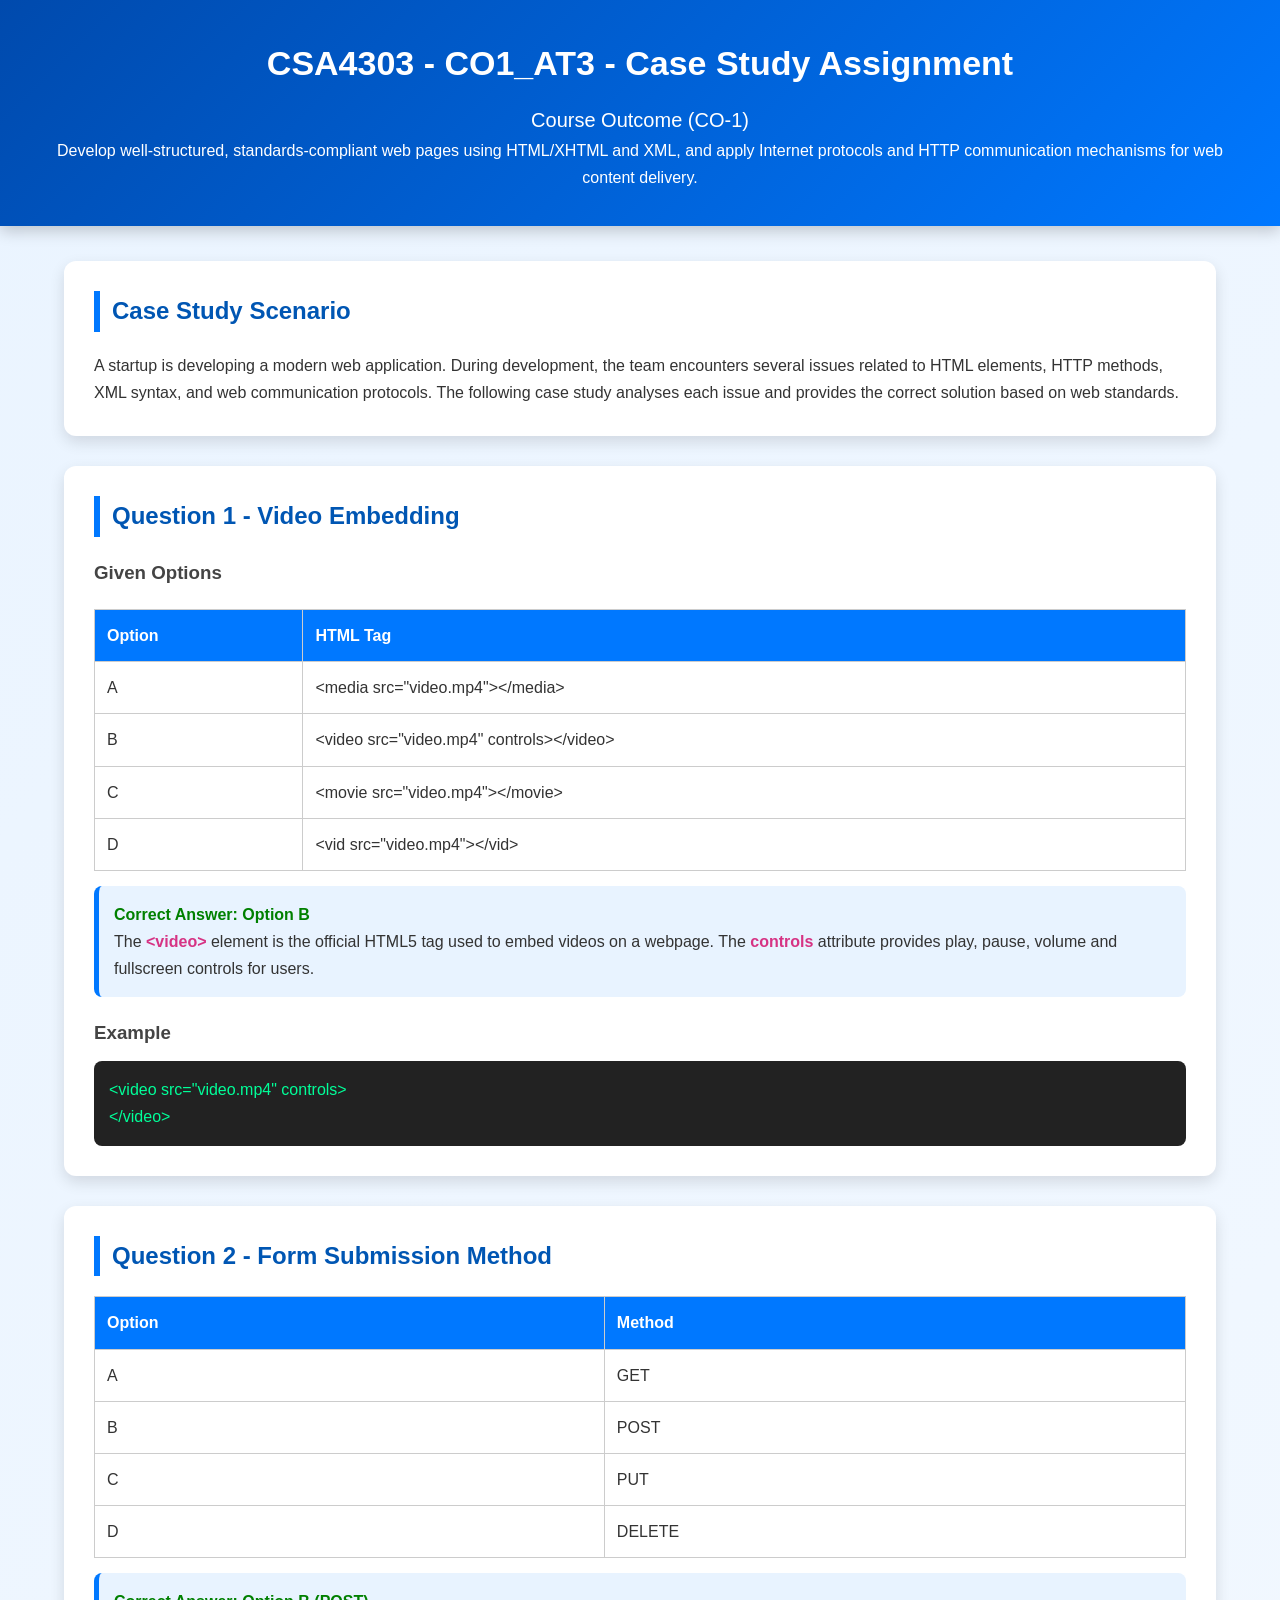
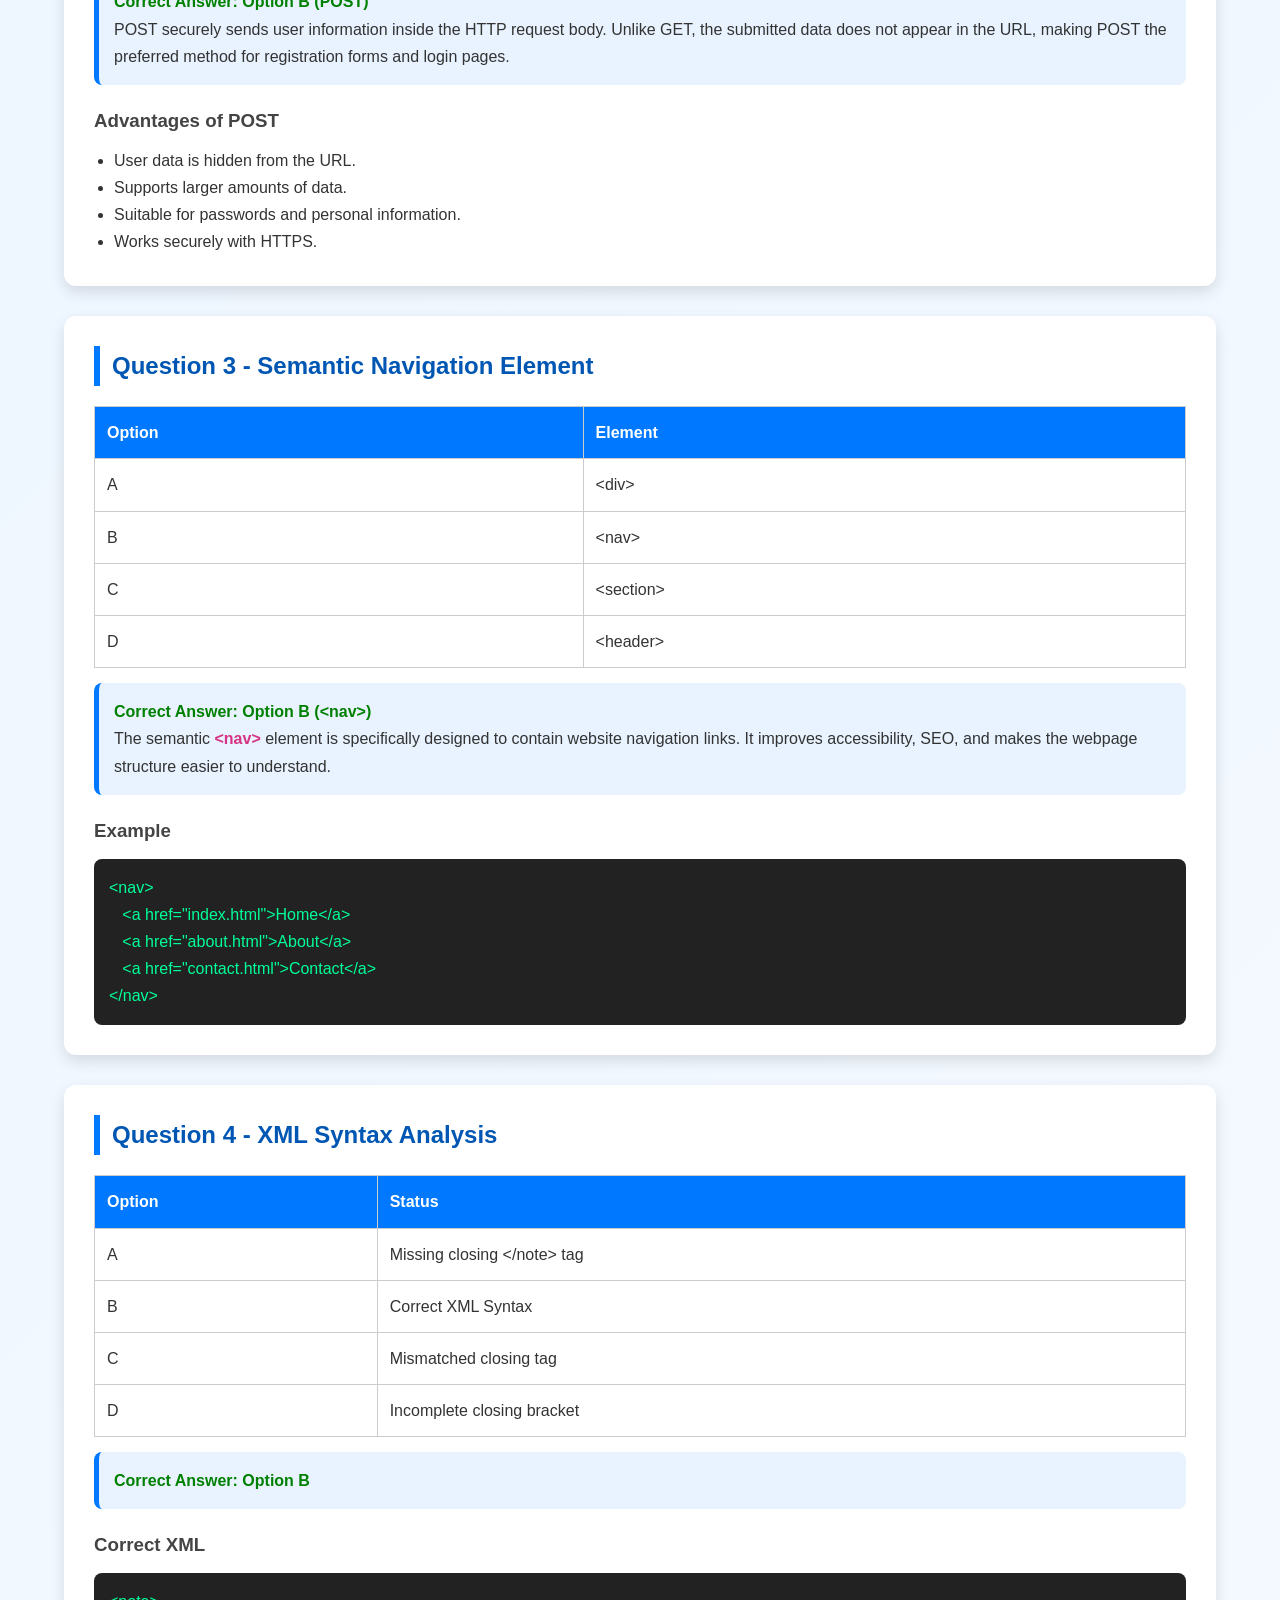
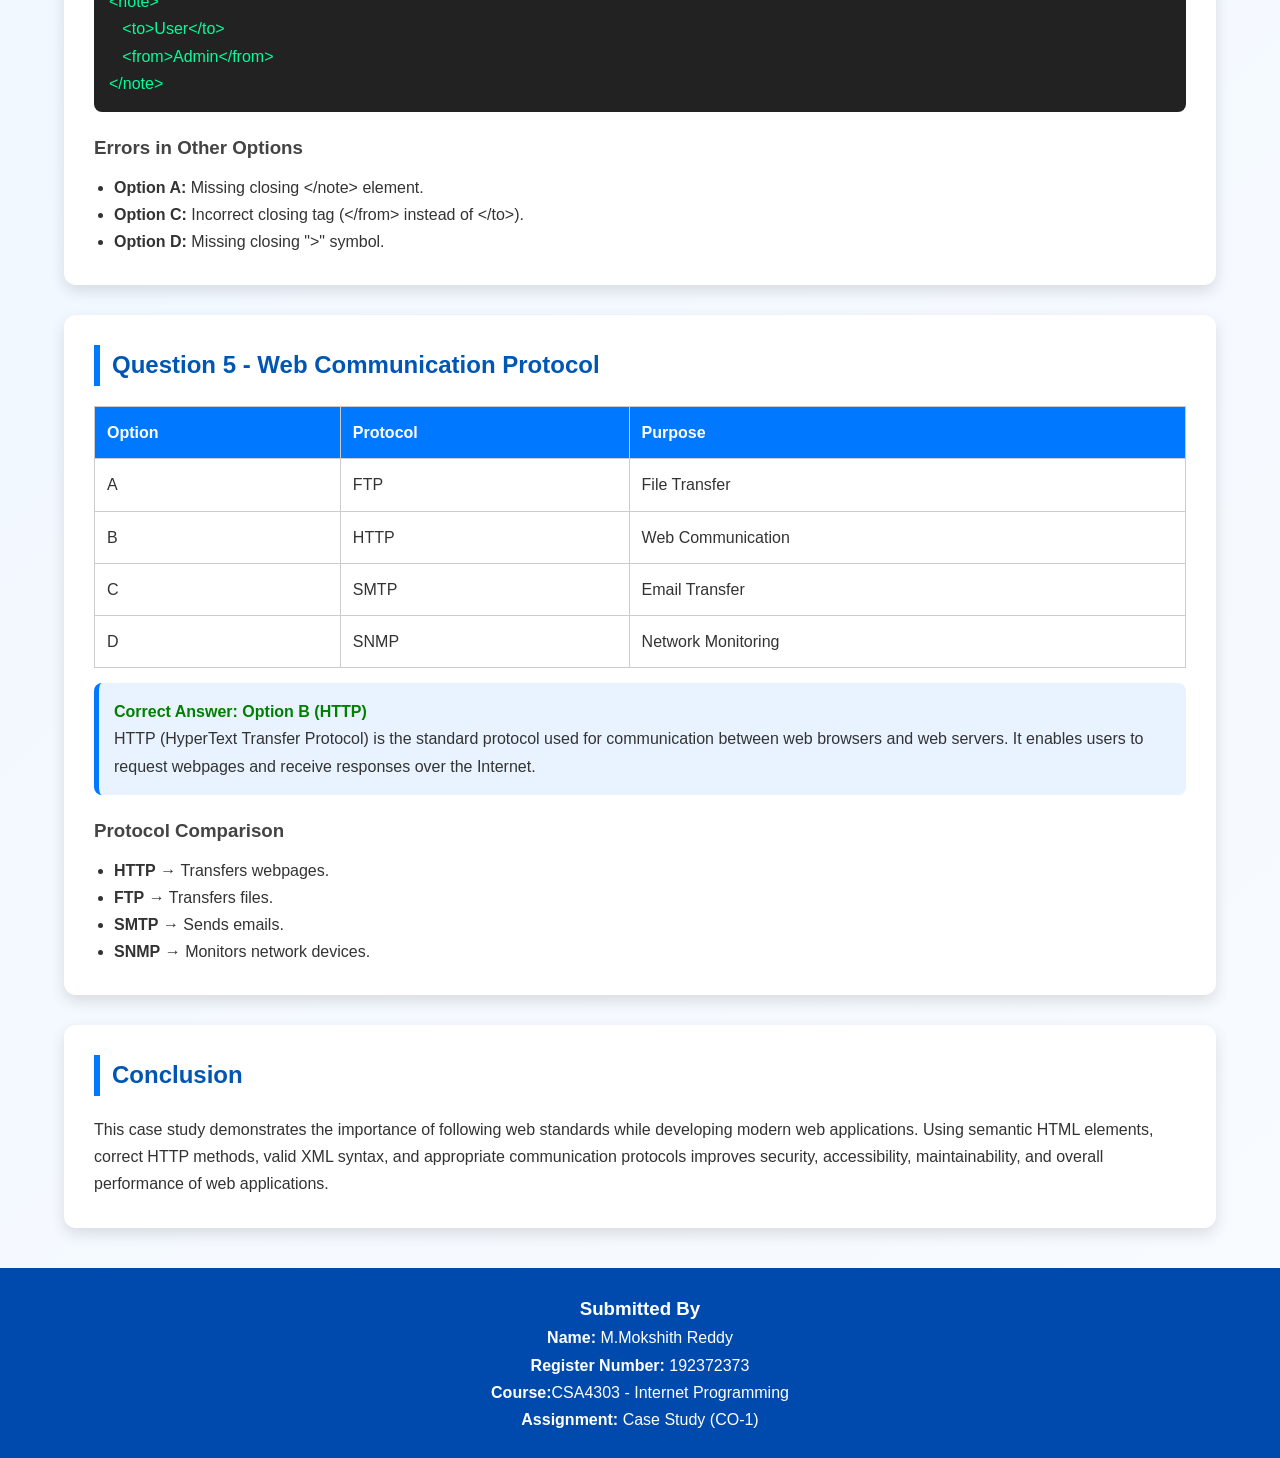
<file: CO1(CSA4303)/CO1_AT3.html>
<!DOCTYPE html>
<html lang="en">
<head>
<meta charset="UTF-8">
<meta name="viewport" content="width=device-width, initial-scale=1.0">
<title>Case Study Assignment - Web Technology</title>

<style>
*{
    margin:0;
    padding:0;
    box-sizing:border-box;
    font-family:'Segoe UI',Tahoma,Geneva,Verdana,sans-serif;
}

body{
    background:linear-gradient(135deg,#eaf4ff,#f8fbff);
    color:#333;
    line-height:1.7;
}

header{
    background:linear-gradient(135deg,#004aad,#0078ff);
    color:white;
    padding:35px;
    text-align:center;
    box-shadow:0 5px 15px rgba(0,0,0,.2);
}

header h1{
    font-size:34px;
    margin-bottom:10px;
}

header h2{
    font-weight:400;
    font-size:20px;
}

.container{
    width:90%;
    max-width:1200px;
    margin:35px auto;
}

.card{
    background:white;
    margin-bottom:30px;
    padding:30px;
    border-radius:12px;
    box-shadow:0 6px 15px rgba(0,0,0,.12);
}

.card h2{
    color:#0056b3;
    margin-bottom:20px;
    border-left:6px solid #0078ff;
    padding-left:12px;
}

.card h3{
    color:#444;
    margin-top:20px;
    margin-bottom:10px;
}

.highlight{
    background:#e8f3ff;
    border-left:5px solid #0078ff;
    padding:15px;
    border-radius:8px;
    margin-top:15px;
}

table{
    width:100%;
    border-collapse:collapse;
    margin-top:20px;
}

table th{
    background:#0078ff;
    color:white;
}

table th,
table td{
    border:1px solid #ccc;
    padding:12px;
    text-align:left;
}

pre{
    background:#222;
    color:#00ff99;
    padding:15px;
    border-radius:8px;
    overflow-x:auto;
    margin-top:12px;
}

ul{
    margin-left:20px;
}

code{
    color:#d63384;
    font-weight:bold;
}

.correct{
    color:green;
    font-weight:bold;
}

footer{
    background:#004aad;
    color:white;
    text-align:center;
    padding:25px;
    margin-top:40px;
}
</style>

</head>

<body>

<header>

<h1> CSA4303 - CO1_AT3 - Case Study Assignment</h1>

<h2>Course Outcome (CO-1)</h2>

<p>
Develop well-structured, standards-compliant web pages using HTML/XHTML and XML,
and apply Internet protocols and HTTP communication mechanisms for web content delivery.
</p>

</header>

<div class="container">

<div class="card">

<h2>Case Study Scenario</h2>

<p>
A startup is developing a modern web application. During development,
the team encounters several issues related to HTML elements,
HTTP methods, XML syntax, and web communication protocols.
The following case study analyses each issue and provides the correct solution
based on web standards.
</p>

</div>

<div class="card">

<h2>Question 1 - Video Embedding</h2>

<h3>Given Options</h3>

<table>

<tr>

<th>Option</th>

<th>HTML Tag</th>

</tr>

<tr>

<td>A</td>

<td>&lt;media src="video.mp4"&gt;&lt;/media&gt;</td>

</tr>

<tr>

<td>B</td>

<td>&lt;video src="video.mp4" controls&gt;&lt;/video&gt;</td>

</tr>

<tr>

<td>C</td>

<td>&lt;movie src="video.mp4"&gt;&lt;/movie&gt;</td>

</tr>

<tr>

<td>D</td>

<td>&lt;vid src="video.mp4"&gt;&lt;/vid&gt;</td>

</tr>

</table>

<div class="highlight">

<p><span class="correct">Correct Answer: Option B</span></p>

<p>
The <code>&lt;video&gt;</code> element is the official HTML5 tag used to embed
videos on a webpage. The <code>controls</code> attribute provides play,
pause, volume and fullscreen controls for users.
</p>

</div>

<h3>Example</h3>

<pre>
&lt;video src="video.mp4" controls&gt;
&lt;/video&gt;
</pre>

</div>

<div class="card">

<h2>Question 2 - Form Submission Method</h2>

<table>

<tr>

<th>Option</th>

<th>Method</th>

</tr>

<tr>

<td>A</td>

<td>GET</td>

</tr>

<tr>

<td>B</td>

<td>POST</td>

</tr>

<tr>

<td>C</td>

<td>PUT</td>

</tr>

<tr>

<td>D</td>

<td>DELETE</td>

</tr>

</table>

<div class="highlight">

<p><span class="correct">Correct Answer: Option B (POST)</span></p>

<p>
POST securely sends user information inside the HTTP request body.
Unlike GET, the submitted data does not appear in the URL,
making POST the preferred method for registration forms and login pages.
</p>

</div>

<h3>Advantages of POST</h3>

<ul>

<li>User data is hidden from the URL.</li>

<li>Supports larger amounts of data.</li>

<li>Suitable for passwords and personal information.</li>

<li>Works securely with HTTPS.</li>

</ul>

</div>

<div class="card">

<h2>Question 3 - Semantic Navigation Element</h2>

<table>

<tr>

<th>Option</th>

<th>Element</th>

</tr>

<tr>

<td>A</td>

<td>&lt;div&gt;</td>

</tr>

<tr>

<td>B</td>

<td>&lt;nav&gt;</td>

</tr>

<tr>

<td>C</td>

<td>&lt;section&gt;</td>

</tr>

<tr>

<td>D</td>

<td>&lt;header&gt;</td>

</tr>

</table>

<div class="highlight">

<p><span class="correct">Correct Answer: Option B (&lt;nav&gt;)</span></p>

<p>
The semantic <code>&lt;nav&gt;</code> element is specifically designed to contain
website navigation links. It improves accessibility,
SEO, and makes the webpage structure easier to understand.
</p>

</div>

<h3>Example</h3>

<pre>
&lt;nav&gt;
   &lt;a href="index.html"&gt;Home&lt;/a&gt;
   &lt;a href="about.html"&gt;About&lt;/a&gt;
   &lt;a href="contact.html"&gt;Contact&lt;/a&gt;
&lt;/nav&gt;
</pre>

</div>

<div class="card">

<h2>Question 4 - XML Syntax Analysis</h2>

<table>

<tr>

<th>Option</th>

<th>Status</th>

</tr>

<tr>

<td>A</td>

<td>Missing closing &lt;/note&gt; tag</td>

</tr>

<tr>

<td>B</td>

<td>Correct XML Syntax</td>

</tr>

<tr>

<td>C</td>

<td>Mismatched closing tag</td>

</tr>

<tr>

<td>D</td>

<td>Incomplete closing bracket</td>

</tr>

</table>

<div class="highlight">

<p><span class="correct">Correct Answer: Option B</span></p>

</div>

<h3>Correct XML</h3>

<pre>
&lt;note&gt;
   &lt;to&gt;User&lt;/to&gt;
   &lt;from&gt;Admin&lt;/from&gt;
&lt;/note&gt;
</pre>

<h3>Errors in Other Options</h3>

<ul>

<li><b>Option A:</b> Missing closing &lt;/note&gt; element.</li>

<li><b>Option C:</b> Incorrect closing tag (&lt;/from&gt; instead of &lt;/to&gt;).</li>

<li><b>Option D:</b> Missing closing "&gt;" symbol.</li>

</ul>

</div>

<div class="card">

<h2>Question 5 - Web Communication Protocol</h2>

<table>

<tr>

<th>Option</th>

<th>Protocol</th>

<th>Purpose</th>

</tr>

<tr>

<td>A</td>

<td>FTP</td>

<td>File Transfer</td>

</tr>

<tr>

<td>B</td>

<td>HTTP</td>

<td>Web Communication</td>

</tr>

<tr>

<td>C</td>

<td>SMTP</td>

<td>Email Transfer</td>

</tr>

<tr>

<td>D</td>

<td>SNMP</td>

<td>Network Monitoring</td>

</tr>

</table>

<div class="highlight">

<p><span class="correct">Correct Answer: Option B (HTTP)</span></p>

<p>
HTTP (HyperText Transfer Protocol) is the standard protocol used
for communication between web browsers and web servers.
It enables users to request webpages and receive responses over the Internet.
</p>

</div>

<h3>Protocol Comparison</h3>

<ul>

<li><b>HTTP</b> → Transfers webpages.</li>

<li><b>FTP</b> → Transfers files.</li>

<li><b>SMTP</b> → Sends emails.</li>

<li><b>SNMP</b> → Monitors network devices.</li>

</ul>

</div>

<div class="card">

<h2>Conclusion</h2>

<p>
This case study demonstrates the importance of following web standards while
developing modern web applications. Using semantic HTML elements,
correct HTTP methods, valid XML syntax, and appropriate communication
protocols improves security, accessibility, maintainability, and overall
performance of web applications.
</p>

</div>

</div>

<footer>

<h3>Submitted By</h3>

<p><strong>Name:</strong> M.Mokshith Reddy</p>

<p><strong>Register Number:</strong> 192372373</p>

<p><strong>Course:</strong>CSA4303 - Internet Programming</p>

<p><strong>Assignment:</strong> Case Study (CO-1)</p>

</footer>

</body>
</html>
</file>
<file: style.css>
*{
margin:0;
padding:0;
box-sizing:border-box;
font-family:Poppins,sans-serif;
}

body{

background:linear-gradient(135deg,#7ec8ff,#dff6ff);

overflow-x:hidden;

}

/* Header */

header{

background:#4584e3;

color:rgb(229, 208, 208);

padding:20px;

text-align:center;

animation:fade 2s;

}

header h1{

letter-spacing:3px;

}

nav{

margin-top:15px;

}

nav a{

color:rgb(212, 174, 174);

text-decoration:none;

margin:20px;

font-weight:bold;

transition:.5s;

}

nav a:hover{

color:rgb(250, 244, 245);

transform:scale(1.2);

}

/* Hero */

.hero{

text-align:center;

padding:70px;

}

.hero h2{

font-size:45px;

color:#337fcb;

}

.hero p{

font-size:22px;

margin:20px;

}

button{

padding:15px 35px;

border:none;

background:#e76262;

color:white;

font-size:20px;

border-radius:40px;

cursor:pointer;

transition:.6s;

}

button:hover{

transform:scale(1.15);

background:#ed6565;

box-shadow:0 0 30px hotpink;

}

/* Moving Bus */

.road{

margin-top:60px;

height:120px;

background:#555;

position:relative;

overflow:hidden;

}

.road::before{

content:"";

position:absolute;

top:58px;

width:100%;

border-top:5px dashed white;

}

.bus{

position:absolute;

font-size:70px;

animation:drive 8s linear infinite;

}

.bus:hover{

animation-play-state:paused;

transform:scale(1.2);

}

/* Cards */

.cards{

display:flex;

justify-content:center;

gap:30px;

margin:80px;

flex-wrap:wrap;

}

.card{

width:250px;

padding:30px;

background:rgb(143, 201, 226);

border-radius:20px;

text-align:center;

transition:.6s;

box-shadow:0 10px 20px rgba(0,0,0,.2);

}

.card:hover{

transform:translateY(-15px) scale(1.08);

background:#2196f3;

color:white;

box-shadow:0 0 30px cyan;

}

/* Footer */

footer{

background:#0d47a1;

color:white;

text-align:center;

padding:20px;

margin-top:50px;

}

/* Animation */

@keyframes drive{

0%{

left:-120px;

}

100%{

left:100%;

}

}

@keyframes fade{

from{

opacity:0;

}

to{

opacity:1;

}

}

@keyframes glow{

from{

text-shadow:0 0 10px white;

}

to{

text-shadow:0 0 25px cyan;

}

}
</file>
